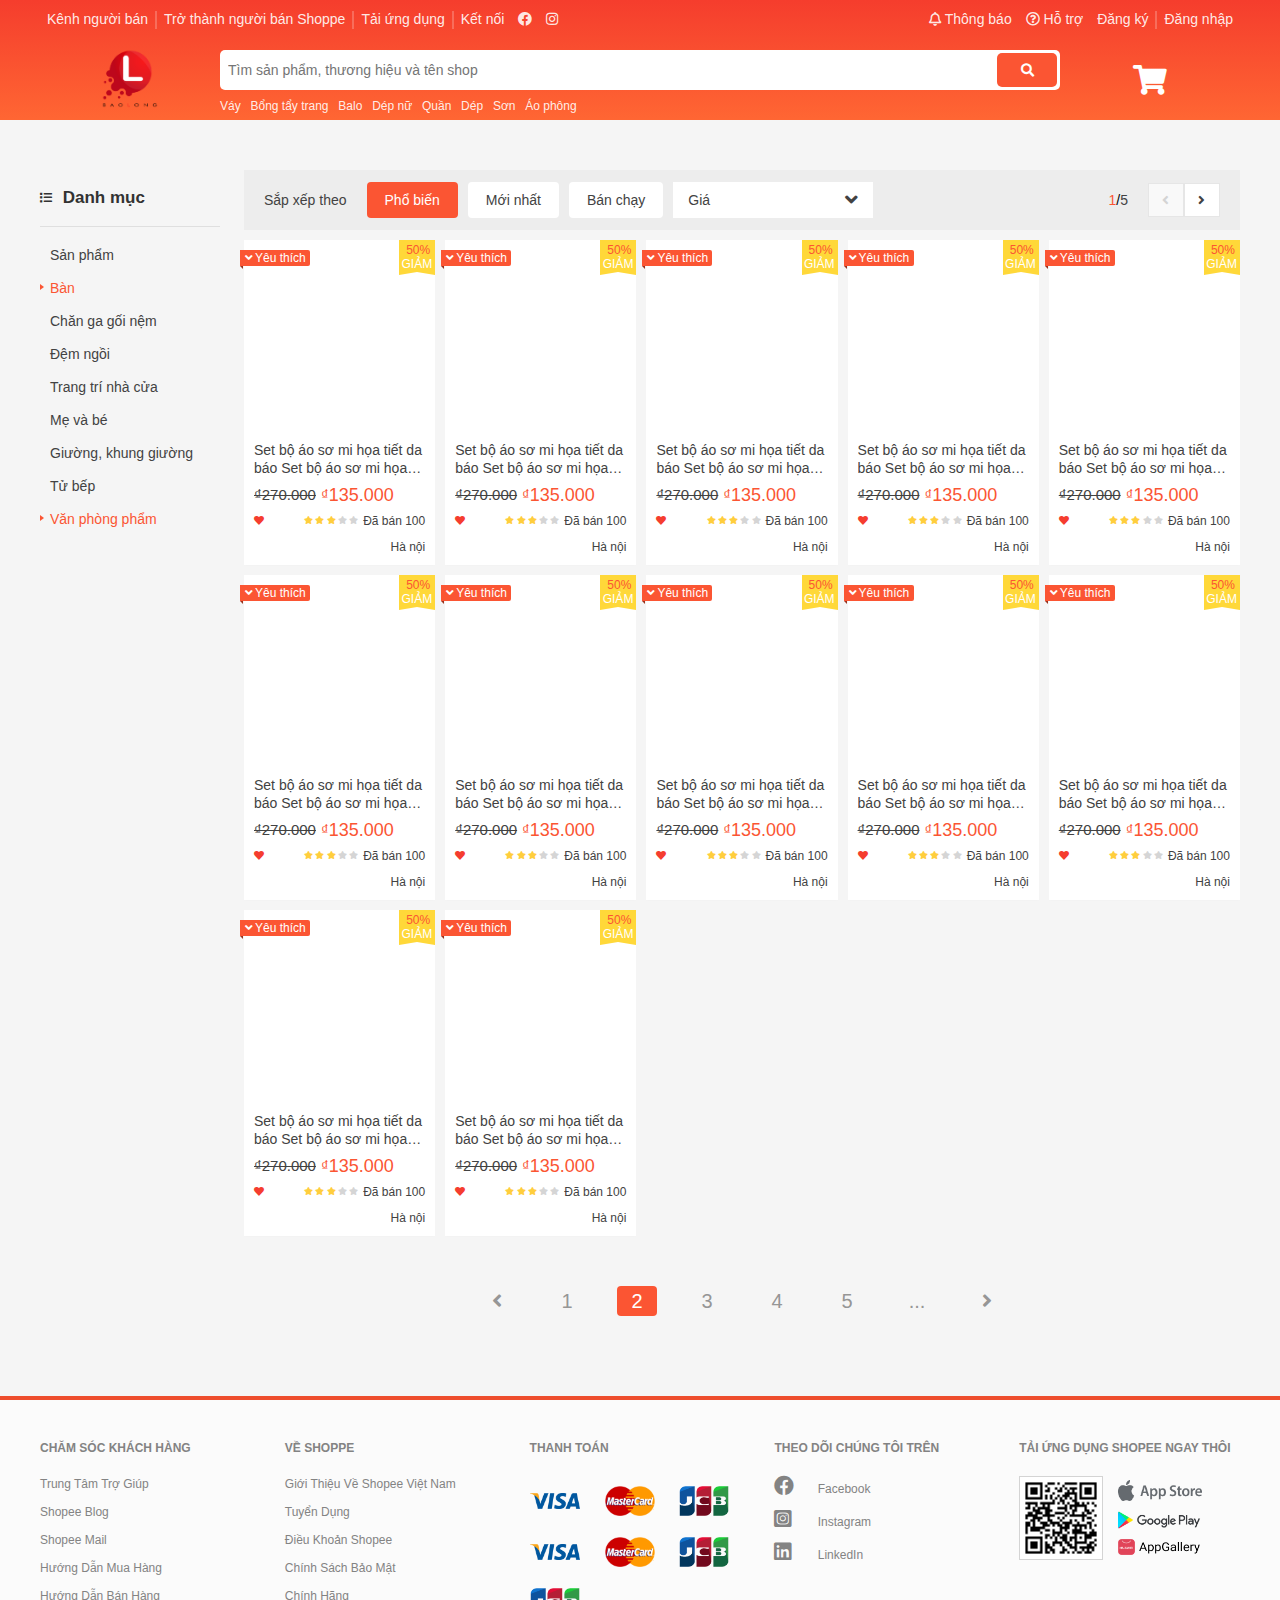
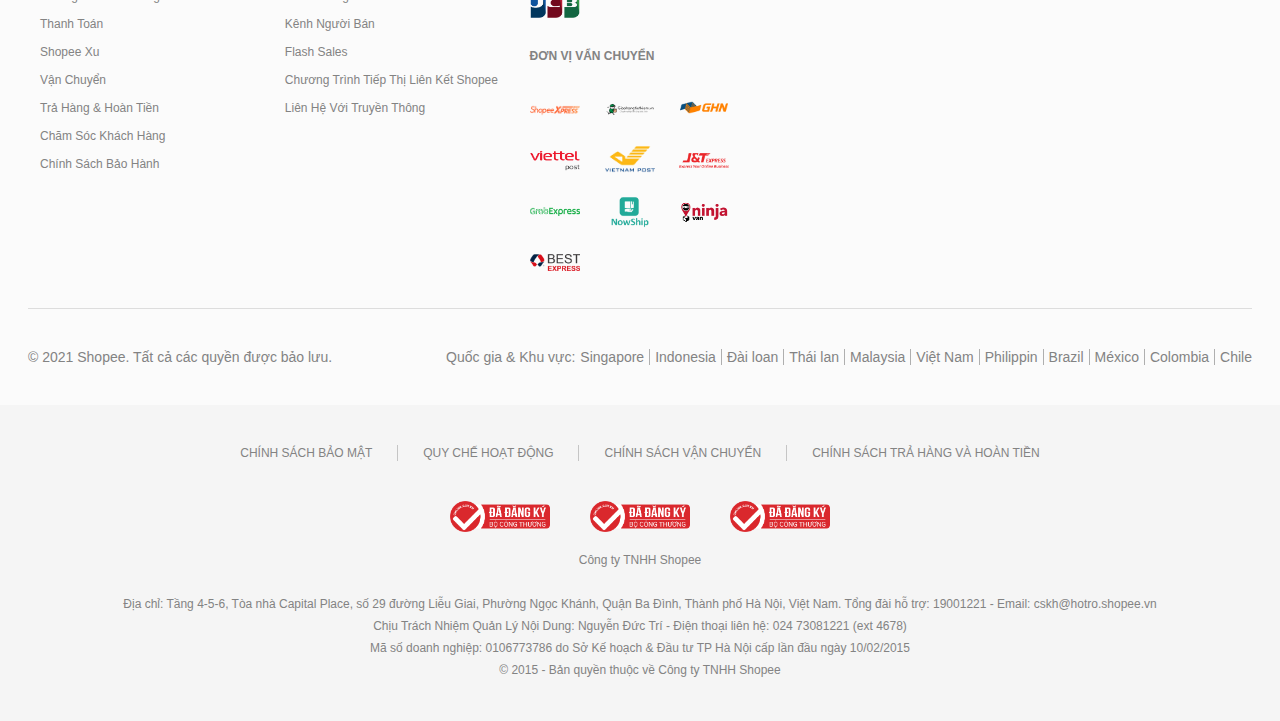
<file: index.html>
<!DOCTYPE html>
<html lang="en">
<head>
    <meta charset="UTF-8">
    <meta http-equiv="X-UA-Compatible" content="IE=edge">
    <meta name="viewport" content="width=device-width, initial-scale=1.0">
    <title>Document</title>

    <link rel="stylesheet" href="./assets/css/grid.css">
    <link rel="stylesheet" href="./assets/font/fontawesome-free-5.15.3-web/css/all.min.css">
    
    <link rel="stylesheet" href="./assets/css/base.css">
    <link rel="stylesheet" href="./assets/css/header_nav.css">
    <link rel="stylesheet" href="./assets/css/body.css">
    <link rel="stylesheet" href="./assets/css/footer.css">
    <link rel="stylesheet" href="./assets/css/reponsive.css">
</head>
<body>
    <div class="main">
        <div class="header">
            <div class="grid wide width_m-t ">
                <div class=" header_nav-top hide_m-t">
                    
                        <div class="nav_left">
                            <ul class="nav_left_1">
                                <li class="nav_left_1_item"><a href="">Kênh người bán</a></li>
                                <li class="nav_left_1_item"><a href="">Trở thành người bán Shoppe</a></li>
                                <li class="nav_left_1_item">
                                    <a href="">Tải ứng dụng</a>
                                    <div class="nav_left_1_item_qr">
                                        <img src="./assets/img/qr_code.png" alt="">
                                        <div class="nav_left_1_item_qr_apps">
                                            <a class="qr_store_item" href="">
                                                <img   src="./assets/img/app_store.png" alt="">
                                            </a>
                                            <a class="qr_store_item" href="">
                                                <img   src="./assets/img/google_play.png" alt="">
                                            </a>
                                        </div>
                                    </div>
                                </li>
                            </ul>
                            <ul class="nav_left_2">
                                <li class="nav_left_2_item"><a href="">Kết nối</a></li>
                                <li class="nav_left_2_item">
                                    <a href=""><i class="nav_left_2_icon fab fa-facebook"></i></a>
                                </li>
                                <li class="nav_left_2_item">
                                    <a href=""><i class="header_nav_left_2_icon fab fa-instagram"></i></a>
                                </li>
                            </ul>
                        </div>
                    

                    
                        <div class="nav_right">
                            <ul class="nav_right_list">
                                <li class="nav_right_item">
                                    <a href="">
                                        <i class="far fa-bell"></i>
                                        Thông báo
                                    </a>
                                    <div class="box_notification ">
                                        <div class="box_notification-logged logged">
                                            <p class="box_notification-logged_label_top">Thông báo mới nhận</p>
                                            <div class="box_notification-logged_mid">
                                                <div class="box_notification_logged_mid_wrap viewed">
                                                    <div class="box_notification_logged_mid_img">
                                                        <img src="./assets/img/thong_bao/thongbao1.jpg" alt="">
                                                    </div>
                                                    <div class="box_notification_logged_mid_text">
                                                        <p class="text1">
                                                            Cấp báo! mã hoàn 88k xu xuất hiện
                                                            Cấp báo! mã hoàn 88k xu xuất hiện
                                                            Cấp báo! mã hoàn 88k xu xuất hiện
                                                        </p>
                                                        <p class="text2">
                                                            Mở duy nhất từ 16H Cơ hội chớp nhoáng - Vào ngay!
                                                            Mở duy nhất từ 16H Cơ hội chớp nhoáng - Vào ngay!
                                                            Mở duy nhất từ 16H Cơ hội chớp nhoáng - Vào ngay!
                                                            Mở duy nhất từ 16H Cơ hội chớp nhoáng - Vào ngay!
                                                        </p>
                                                    </div>
                                                </div>
                                                <div class="box_notification_logged_mid_wrap">
                                                    <div class="box_notification_logged_mid_img">
                                                        <img src="./assets/img/thong_bao/thongbao2.jpg" alt="">
                                                    </div>
                                                    <div class="box_notification_logged_mid_text">
                                                        <p class="text1">
                                                            Cấp báo! mã hoàn 88k xu xuất hiện
                                                            Cấp báo! mã hoàn 88k xu xuất hiện
                                                            Cấp báo! mã hoàn 88k xu xuất hiện
                                                        </p>
                                                        <p class="text2">
                                                            Mở duy nhất từ 16H Cơ hội chớp nhoáng - Vào ngay!
                                                            Mở duy nhất từ 16H Cơ hội chớp nhoáng - Vào ngay!
                                                            Mở duy nhất từ 16H Cơ hội chớp nhoáng - Vào ngay!
                                                            Mở duy nhất từ 16H Cơ hội chớp nhoáng - Vào ngay!
                                                        </p>
                                                    </div>
                                                </div>
                                                    <div class="box_notification_logged_mid_wrap">
                                                    <div class="box_notification_logged_mid_img">
                                                        <img src="./assets/img/thong_bao/thongbao2.jpg" alt="">
                                                    </div>
                                                    <div class="box_notification_logged_mid_text">
                                                        <p class="text1">
                                                            Cấp báo! mã hoàn 88k xu xuất hiện
                                                            Cấp báo! mã hoàn 88k xu xuất hiện
                                                            Cấp báo! mã hoàn 88k xu xuất hiện
                                                        </p>
                                                        <p class="text2">
                                                            Mở duy nhất từ 16H Cơ hội chớp nhoáng - Vào ngay!
                                                            Mở duy nhất từ 16H Cơ hội chớp nhoáng - Vào ngay!
                                                            Mở duy nhất từ 16H Cơ hội chớp nhoáng - Vào ngay!
                                                            Mở duy nhất từ 16H Cơ hội chớp nhoáng - Vào ngay!
                                                        </p>
                                                    </div>
                                                </div>
                                            </div>
                                            <div class="box_notification-logged_label_bottom">
                                                <p>Xem tất cả</p>
                                            </div>
                                        </div>
                                        
                                        <div class="box_notification-not_logged ">
                                            <div class="box_notification-not_logged_content">
                                                <img src="./assets/img/chua_co_sp.jpg" alt="">
                                                <p>Đăng nhập để xem thông báo</p>
                                            </div>
                                            <div class="box_notification-not_logged_btn">
                                                <button class="box_notification-not_logged_btn-item">Đăng ký</button>
                                                <button class="box_notification-not_logged_btn-item">Đăng nhập</button>
                                            </div>
                                        </div>
                                    </div>
                                </li>
                                <li class="nav_right_item">
                                    <a href="">
                                        <i class="far fa-question-circle"></i>
                                        Hỗ trợ
                                    </a>
                                </li>
                                <li class="nav_right_item"><a href="/signup.html">Đăng ký</a></li>
                                <li class="nav_right_item"><a href="/login.html">Đăng nhập</a> </li>
                            </ul>
                        </div>
                    
                </div>


                <ul class="header_sort_bar">
                    <li class="header_sort_bar_item">
                        <a href="#" class="header_sort_bar_link">Liên quan</a>
                    </li>
                    <li class="header_sort_bar_item">
                        <a href="#" class="header_sort_bar_link">Mới nhất</a>
                    </li>
                    <li class="header_sort_bar_item">
                        <a href="#" class="header_sort_bar_link">Bán chạy</a>
                    </li>
                    <li class="header_sort_bar_item">
                        <a href="#" class="header_sort_bar_link">Giá</a>
                    </li>
                </ul>
                <input type="checkbox" hidden id="checkbox_moblie" class="header_search_checkbox">
                <div class="nav-bottom-search nav-bottom-search_mobile">
                    <input class="nav-bottom-search_input" placeholder="Tìm sản phẩm, thương hiệu và tên shop">
                        <button class="nav-bottom-search_btn">
                            <i class="fas fa-search"></i>
                        </button>
                </div>
                <div class="header_nav-bottom">
                    <label for="checkbox_moblie" class="header_nav-bottom-search-mobile">
                        <i class="fas fa-search"></i>
                    </label>
                    <div class="header_nav-bottom_logo ">
                        <div class="logo ">
                            <a href="">
                                <img class="logo_img" src="./assets/img/logo_long.png" alt="">
                            </a>                                
                        </div>
                    </div>
                    
                    <div class="header_nav-bottom-search">
                        <div class="nav-bottom-search">
                            <input class="nav-bottom-search_input" placeholder="Tìm sản phẩm, thương hiệu và tên shop">
                                <button class="nav-bottom-search_btn">
                                    <i class="fas fa-search"></i>
                                </button>
                        </div>
                       
                        <div class="nav-bottom-list hide_m-t">
                            <a href="" class="nav-search_bottom_item">Váy</a>
                            <a href="" class="nav-search_bottom_item">Bổng tẩy trang</a>
                            <a href="" class="nav-search_bottom_item">Balo</a>
                            <a href="" class="nav-search_bottom_item">Dép nữ</a>
                            <a href="" class="nav-search_bottom_item">Quần</a>
                            <a href="" class="nav-search_bottom_item">Dép</a>
                            <a href="" class="nav-search_bottom_item">Sơn</a>
                            <a href="" class="nav-search_bottom_item">Áo phông</a>
                        </div>
                    </div>
                    
                        <div class="nav-bottom_cart">
                            <label for="cart_checkbox" class="nav-bottom_cart_icon">
                                <i class="fas fa-shopping-cart"></i>
                                <div class="nav-bottom_cart_box">

                                    <input type="checkbox" hidden id="cart_checkbox" class="cart_box-logged_checkbox">
                                    <div class="nav-bottom_cart_box-logged logged">
                                        <div class="nav-bottom_cart_box-logged_top">
                                            <p class="nav-bottom_cart_box-logged_label_top">Sản phẩm mới thêm</p>

                                        </div>
                                        <div class="nav-bottom_cart_box-logged_mid">
                                            <div class="nav-bottom_cart_box-logged_mid_wrap">
                                                <div class="nav-bottom_cart_box-logged_mid_img">
                                                    <img src="./assets/img/giohang/giohang1.jpg" alt="">
                                                </div>
                                                <div class="nav-bottom_cart_box-logged_mid_text">
                                                    <p class="text1">
                                                        Cấp báo! mã hoàn 88k xu xuất hiện
                                                        Cấp báo! mã hoàn 88k xu xuất hiện
                                                        Cấp báo! mã hoàn 88k xu xuất hiện
                                                    </p>
                                                    <p class="text2">
                                                        Mở duy nhất từ 16H Cơ hội chớp nhoáng - Vào ngay!
                                                        Mở duy nhất từ 16H Cơ hội chớp nhoáng - Vào ngay!
                                                        Mở duy nhất từ 16H Cơ hội chớp nhoáng - Vào ngay!
                                                        Mở duy nhất từ 16H Cơ hội chớp nhoáng - Vào ngay!
                                                    </p>
                                                </div>
                                            </div>
                                            <div class="nav-bottom_cart_box-logged_mid_wrap">
                                                <div class="nav-bottom_cart_box-logged_mid_img">
                                                    <img src="./assets/img/giohang/giohang1.jpg" alt="">
                                                </div>
                                                <div class="nav-bottom_cart_box-logged_mid_text">
                                                    <p class="text1">
                                                        Cấp báo! mã hoàn 88k xu xuất hiện
                                                        Cấp báo! mã hoàn 88k xu xuất hiện
                                                        Cấp báo! mã hoàn 88k xu xuất hiện
                                                    </p>
                                                    <p class="text2">
                                                        Mở duy nhất từ 16H Cơ hội chớp nhoáng - Vào ngay!
                                                        Mở duy nhất từ 16H Cơ hội chớp nhoáng - Vào ngay!
                                                        Mở duy nhất từ 16H Cơ hội chớp nhoáng - Vào ngay!
                                                        Mở duy nhất từ 16H Cơ hội chớp nhoáng - Vào ngay!
                                                    </p>
                                                </div>
                                            </div>
                                            <div class="nav-bottom_cart_box-logged_mid_wrap">
                                                <div class="nav-bottom_cart_box-logged_mid_img">
                                                    <img src="./assets/img/giohang/giohang1.jpg" alt="">
                                                </div>
                                                <div class="nav-bottom_cart_box-logged_mid_text">
                                                    <p class="text1">
                                                        Cấp báo! mã hoàn 88k xu xuất hiện
                                                        Cấp báo! mã hoàn 88k xu xuất hiện
                                                        Cấp báo! mã hoàn 88k xu xuất hiện
                                                    </p>
                                                    <p class="text2">
                                                        Mở duy nhất từ 16H Cơ hội chớp nhoáng - Vào ngay!
                                                        Mở duy nhất từ 16H Cơ hội chớp nhoáng - Vào ngay!
                                                        Mở duy nhất từ 16H Cơ hội chớp nhoáng - Vào ngay!
                                                        Mở duy nhất từ 16H Cơ hội chớp nhoáng - Vào ngay!
                                                    </p>
                                                </div>
                                            </div>
                                        </div>
                                        <div class="nav-bottom_cart_box-logged_bottom">
                                            <p>4 Thêm hàng vào giỏ</p>
                                            <div>
                                                <a class="btn btn-primary btn-hover" href="">Xem giỏ hàng</a>
                                            </div>
                                        </div>
                                    </div>

                                   
                                    <div class="nav-bottom_cart_box-not_logged ">
                                        <div class="nav-bottom_cart_box-not_logged_content">
                                            <img src="./assets/img/giohang/chuacosp.jpg" alt="">
                                            <p>Chưa có sản phẩm</p>
                                        </div>
                                    </div>
                                </div>

                            </label>
                        </div>
                    
                </div>
                
            </div>
            
        </div>
        
        <div class="body">
            <div class="grid wide">
                <div class="row app_content">
                    <div class="col l-2 m-0 c-0">
                        <div class="category">
                            <h3 class="category_header">
                                <i class="category_header_icon fas fa-list"></i>
                                Danh mục
                            </h3>
                            
                            <ul class="category_list">
                                <li id="click" class="category_item" ><a href="#">Sản phẩm</a></li>
                                <li class="category_item category_item-active" ><a  href="#">Bàn</a></li>
                                <li class="category_item " ><a href="#">Chăn ga gối nệm</a></li>
                                <li class="category_item " ><a href="#">Đệm ngồi</a></li>
                                <li class="category_item" ><a href="#">Trang trí nhà cửa</a></li>
                                <li class="category_item" ><a href="#">Mẹ và bé</a></li>
                                <li class="category_item" ><a href="#">Giường,  khung giường </a></li>
                                <li class="category_item" ><a href="#">Tử bếp</a></li>
                                <li class="category_item category_item-active" ><a href="#">Văn phòng phẩm</a></li>
                            </ul>
                            
                        </div>
                    </div>
                    <div class="col l-10 m-12 c-12">
                        <div class="product">
                            <div class="product_sort_bar hide_m-t">
                                <span class="sort_bar_label">Sắp xếp theo</span>
                                <div class="sort_bar_option">
                                    <div class="sort_bar_option_btn btn btn-white btn-white-active">Phổ biến</div>
                                    <div class="sort_bar_option_btn btn btn-white">Mới nhất</div>
                                    <div class="sort_bar_option_btn btn btn-white">Bán chạy</div>
                                    <div class="sort_bar_option_filter">
                                        <span class="sort_bar_option_filter_status">Giá</span>
                                        <span class="sort_bar_option_filter_icon"><i class="fas fa-angle-down"></i></span>
                                        <div class="box_filter">
                                            <div class="box_filter_item">Giá: thấp đến cao</div>
                                            <div class="box_filter_item">Giá: Cao đến thấp</div>
                                        </div>
                                    </div>
                                </div>
                                <div class="sort_bar_control">
                                    <div class="sort_bar_control_state">
                                        <span class="sort_bar_control_state_current">1</span>/<span class="sort_bar_control_state_total">5</span>
                                    </div>
                                    <button class="sort_bar_control_btn disabled" ><i class="fas fa-angle-left"></i></button>
                                    <button class="sort_bar_control_btn"><i class="fas fa-angle-right"></i></button>
                                </div>
                            </div>

                            <nav class="mobile-catery">
                                <ul class="mobile-catery_list">
                                    <li class="mobile-catery_item">
                                        <a href="" class="mobile-catery_link">Dụng cụ & Thiết bị tiện ích Dụng cụ & Thiết bị tiện ích  </a>
                                    </li>
                                    <li class="mobile-catery_item">
                                        <a href="" class="mobile-catery_link">Dụng cụ & Thiết bị tiện ích</a>
                                    </li>
                                    <li class="mobile-catery_item">
                                        <a href="" class="mobile-catery_link">Dụng cụ & Thiết bị tiện ích</a>
                                    </li>
                                    <li class="mobile-catery_item">
                                        <a href="" class="mobile-catery_link">Dụng cụ & Thiết bị tiện ích</a>
                                    </li>
                                    <li class="mobile-catery_item">
                                        <a href="" class="mobile-catery_link">Dụng cụ & Thiết bị tiện ích</a>
                                    </li>
                                    <li class="mobile-catery_item">
                                        <a href="" class="mobile-catery_link">Dụng cụ & Thiết bị tiện ích</a>
                                    </li>
                                    <li class="mobile-catery_item">
                                        <a href="" class="mobile-catery_link">Dụng cụ & Thiết bị tiện ích</a>
                                    </li>
                                    <li class="mobile-catery_item">
                                        <a href="" class="mobile-catery_link">Dụng cụ & Thiết bị tiện ích</a>
                                    </li>
                                    <li class="mobile-catery_item">
                                        <a href="" class="mobile-catery_link">Dụng cụ & Thiết bị tiện ích</a>
                                    </li>
                                    <li class="mobile-catery_item">
                                        <a href="" class="mobile-catery_link">Dụng cụ & Thiết bị tiện ích</a>
                                    </li>
                                    <li class="mobile-catery_item">
                                        <a href="" class="mobile-catery_link">Dụng cụ & Thiết bị tiện ích</a>
                                    </li>
                                    <li class="mobile-catery_item">
                                        <a href="" class="mobile-catery_link">Dụng cụ & Thiết bị tiện ích</a>
                                    </li>
                                    <li class="mobile-catery_item">
                                        <a href="" class="mobile-catery_link">Dụng cụ & Thiết bị tiện ích</a>
                                    </li>
                                    <li class="mobile-catery_item">
                                        <a href="" class="mobile-catery_link">Dụng cụ & Thiết bị tiện ích</a>
                                    </li>
                                </ul>
                            </nav>

                            <div class="product_list">
                                <div class="row sm-gutter">
                                    <div class="col l-2-4 m-4 c-6">
                                        <div class="product_item">
                                            <a class="product_item_link" href="">
                                                <div class="product_item_img" style="background-image: url(https://vn-test-11.slatic.net/p/42d982bffece6a27811fc96486a2907a.jpg_200x200q80.jpg_.webp);">
                                                    
                                                </div>
                                                <h4 class="product_item_name">Set bộ áo sơ mi họa tiết da báo Set bộ áo sơ mi họa tiết da báo Set bộ áo sơ mi họa tiết da báo</h4>
                                                <div class="product_item_price">
                                                    <span class="product_item_price-old">₫270.000</span>
                                                    <span class="product_item_price-current_wrap">
                                                        <span class="product_item_price-current-d">₫</span>
                                                        <span class="product_item_price-current">135.000</span>
                                                    </span>
                                                </div>
                                                <div class="product_item_action">
                                                    <div class="product_item_action-like product_item_action-like_liked">
                                                        <i class="product_item_action-like-yes fas fa-heart"></i>
                                                        <i class="product_item_action-like-no far fa-heart"></i>
                                                    </div>
                                                    <div class="product_item_action_star-status">
                                                        <div class="product_item_action-star">
                                                            <i class="product_item_action-star-gold fas fa-star"></i>
                                                            <i class="product_item_action-star-gold fas fa-star"></i>
                                                            <i class="product_item_action-star-gold fas fa-star"></i>
                                                            <i class="fas fa-star"></i>
                                                            <i class="fas fa-star"></i>
                                                        </div>
                                                        <div class="product_item_action-status ">Đã bán 100</div>
                                                    </div>
                                                </div>
                                                <div class="product_item_location">Hà nội</div>
                                                <div class="product_item_favourite">
                                                    <i class="fas fa-angle-down"></i>
                                                    <span>
                                                        Yêu thích
                                                    </span>
                                                </div>
                                                <div class="product_item_saleoff">
                                                    <span class="product_item_saleoff-percent">50%</span>
                                                    <span class="product_item_saleoff-label">GIẢM</span>
                                                </div>
                                            </a>
                                        </div>  
                                    </div> 
                                    <div class="col l-2-4 m-4 c-6">
                                        <div class="product_item">
                                            <a class="product_item_link" href="">
                                                <div class="product_item_img" style="background-image: url(https://vn-test-11.slatic.net/p/42d982bffece6a27811fc96486a2907a.jpg_200x200q80.jpg_.webp);">
                                                    
                                                </div>
                                                <h4 class="product_item_name">Set bộ áo sơ mi họa tiết da báo Set bộ áo sơ mi họa tiết da báo Set bộ áo sơ mi họa tiết da báo</h4>
                                                <div class="product_item_price">
                                                    <span class="product_item_price-old">₫270.000</span>
                                                    <span class="product_item_price-current_wrap">
                                                        <span class="product_item_price-current-d">₫</span>
                                                        <span class="product_item_price-current">135.000</span>
                                                    </span>
                                                </div>
                                                <div class="product_item_action">
                                                    <div class="product_item_action-like product_item_action-like_liked">
                                                        <i class="product_item_action-like-yes fas fa-heart"></i>
                                                        <i class="product_item_action-like-no far fa-heart"></i>
                                                    </div>
                                                    <div class="product_item_action_star-status">
                                                        <div class="product_item_action-star">
                                                            <i class="product_item_action-star-gold fas fa-star"></i>
                                                            <i class="product_item_action-star-gold fas fa-star"></i>
                                                            <i class="product_item_action-star-gold fas fa-star"></i>
                                                            <i class="fas fa-star"></i>
                                                            <i class="fas fa-star"></i>
                                                        </div>
                                                        <div class="product_item_action-status ">Đã bán 100</div>
                                                    </div>
                                                </div>
                                                <div class="product_item_location">Hà nội</div>
                                                <div class="product_item_favourite">
                                                    <i class="fas fa-angle-down"></i>
                                                    <span>
                                                        Yêu thích
                                                    </span>
                                                </div>
                                                <div class="product_item_saleoff">
                                                    <span class="product_item_saleoff-percent">50%</span>
                                                    <span class="product_item_saleoff-label">GIẢM</span>
                                                </div>
                                            </a>
                                        </div>  
                                    </div> 
                                    <div class="col l-2-4 m-4 c-6">
                                        <div class="product_item">
                                            <a class="product_item_link" href="">
                                                <div class="product_item_img" style="background-image: url(https://vn-test-11.slatic.net/p/42d982bffece6a27811fc96486a2907a.jpg_200x200q80.jpg_.webp);">
                                                    
                                                </div>
                                                <h4 class="product_item_name">Set bộ áo sơ mi họa tiết da báo Set bộ áo sơ mi họa tiết da báo Set bộ áo sơ mi họa tiết da báo</h4>
                                                <div class="product_item_price">
                                                    <span class="product_item_price-old">₫270.000</span>
                                                    <span class="product_item_price-current_wrap">
                                                        <span class="product_item_price-current-d">₫</span>
                                                        <span class="product_item_price-current">135.000</span>
                                                    </span>
                                                </div>
                                                <div class="product_item_action">
                                                    <div class="product_item_action-like product_item_action-like_liked">
                                                        <i class="product_item_action-like-yes fas fa-heart"></i>
                                                        <i class="product_item_action-like-no far fa-heart"></i>
                                                    </div>
                                                    <div class="product_item_action_star-status">
                                                        <div class="product_item_action-star">
                                                            <i class="product_item_action-star-gold fas fa-star"></i>
                                                            <i class="product_item_action-star-gold fas fa-star"></i>
                                                            <i class="product_item_action-star-gold fas fa-star"></i>
                                                            <i class="fas fa-star"></i>
                                                            <i class="fas fa-star"></i>
                                                        </div>
                                                        <div class="product_item_action-status ">Đã bán 100</div>
                                                    </div>
                                                </div>
                                                <div class="product_item_location">Hà nội</div>
                                                <div class="product_item_favourite">
                                                    <i class="fas fa-angle-down"></i>
                                                    <span>
                                                        Yêu thích
                                                    </span>
                                                </div>
                                                <div class="product_item_saleoff">
                                                    <span class="product_item_saleoff-percent">50%</span>
                                                    <span class="product_item_saleoff-label">GIẢM</span>
                                                </div>
                                            </a>
                                        </div>  
                                    </div> 
                                    <div class="col l-2-4 m-4 c-6">
                                        <div class="product_item">
                                            <a class="product_item_link" href="">
                                                <div class="product_item_img" style="background-image: url(https://vn-test-11.slatic.net/p/42d982bffece6a27811fc96486a2907a.jpg_200x200q80.jpg_.webp);">
                                                    
                                                </div>
                                                <h4 class="product_item_name">Set bộ áo sơ mi họa tiết da báo Set bộ áo sơ mi họa tiết da báo Set bộ áo sơ mi họa tiết da báo</h4>
                                                <div class="product_item_price">
                                                    <span class="product_item_price-old">₫270.000</span>
                                                    <span class="product_item_price-current_wrap">
                                                        <span class="product_item_price-current-d">₫</span>
                                                        <span class="product_item_price-current">135.000</span>
                                                    </span>
                                                </div>
                                                <div class="product_item_action">
                                                    <div class="product_item_action-like product_item_action-like_liked">
                                                        <i class="product_item_action-like-yes fas fa-heart"></i>
                                                        <i class="product_item_action-like-no far fa-heart"></i>
                                                    </div>
                                                    <div class="product_item_action_star-status">
                                                        <div class="product_item_action-star">
                                                            <i class="product_item_action-star-gold fas fa-star"></i>
                                                            <i class="product_item_action-star-gold fas fa-star"></i>
                                                            <i class="product_item_action-star-gold fas fa-star"></i>
                                                            <i class="fas fa-star"></i>
                                                            <i class="fas fa-star"></i>
                                                        </div>
                                                        <div class="product_item_action-status ">Đã bán 100</div>
                                                    </div>
                                                </div>
                                                <div class="product_item_location">Hà nội</div>
                                                <div class="product_item_favourite">
                                                    <i class="fas fa-angle-down"></i>
                                                    <span>
                                                        Yêu thích
                                                    </span>
                                                </div>
                                                <div class="product_item_saleoff">
                                                    <span class="product_item_saleoff-percent">50%</span>
                                                    <span class="product_item_saleoff-label">GIẢM</span>
                                                </div>
                                            </a>
                                        </div>  
                                    </div> 
                                    <div class="col l-2-4 m-4 c-6">
                                        <div class="product_item">
                                            <a class="product_item_link" href="">
                                                <div class="product_item_img" style="background-image: url(https://vn-test-11.slatic.net/p/42d982bffece6a27811fc96486a2907a.jpg_200x200q80.jpg_.webp);">
                                                    
                                                </div>
                                                <h4 class="product_item_name">Set bộ áo sơ mi họa tiết da báo Set bộ áo sơ mi họa tiết da báo Set bộ áo sơ mi họa tiết da báo</h4>
                                                <div class="product_item_price">
                                                    <span class="product_item_price-old">₫270.000</span>
                                                    <span class="product_item_price-current_wrap">
                                                        <span class="product_item_price-current-d">₫</span>
                                                        <span class="product_item_price-current">135.000</span>
                                                    </span>
                                                </div>
                                                <div class="product_item_action">
                                                    <div class="product_item_action-like product_item_action-like_liked">
                                                        <i class="product_item_action-like-yes fas fa-heart"></i>
                                                        <i class="product_item_action-like-no far fa-heart"></i>
                                                    </div>
                                                    <div class="product_item_action_star-status">
                                                        <div class="product_item_action-star">
                                                            <i class="product_item_action-star-gold fas fa-star"></i>
                                                            <i class="product_item_action-star-gold fas fa-star"></i>
                                                            <i class="product_item_action-star-gold fas fa-star"></i>
                                                            <i class="fas fa-star"></i>
                                                            <i class="fas fa-star"></i>
                                                        </div>
                                                        <div class="product_item_action-status ">Đã bán 100</div>
                                                    </div>
                                                </div>
                                                <div class="product_item_location">Hà nội</div>
                                                <div class="product_item_favourite">
                                                    <i class="fas fa-angle-down"></i>
                                                    <span>
                                                        Yêu thích
                                                    </span>
                                                </div>
                                                <div class="product_item_saleoff">
                                                    <span class="product_item_saleoff-percent">50%</span>
                                                    <span class="product_item_saleoff-label">GIẢM</span>
                                                </div>
                                            </a>
                                        </div>  
                                    </div> 
                                    <div class="col l-2-4 m-4 c-6">
                                        <div class="product_item">
                                            <a class="product_item_link" href="">
                                                <div class="product_item_img" style="background-image: url(https://vn-test-11.slatic.net/p/42d982bffece6a27811fc96486a2907a.jpg_200x200q80.jpg_.webp);">
                                                    
                                                </div>
                                                <h4 class="product_item_name">Set bộ áo sơ mi họa tiết da báo Set bộ áo sơ mi họa tiết da báo Set bộ áo sơ mi họa tiết da báo</h4>
                                                <div class="product_item_price">
                                                    <span class="product_item_price-old">₫270.000</span>
                                                    <span class="product_item_price-current_wrap">
                                                        <span class="product_item_price-current-d">₫</span>
                                                        <span class="product_item_price-current">135.000</span>
                                                    </span>
                                                </div>
                                                <div class="product_item_action">
                                                    <div class="product_item_action-like product_item_action-like_liked">
                                                        <i class="product_item_action-like-yes fas fa-heart"></i>
                                                        <i class="product_item_action-like-no far fa-heart"></i>
                                                    </div>
                                                    <div class="product_item_action_star-status">
                                                        <div class="product_item_action-star">
                                                            <i class="product_item_action-star-gold fas fa-star"></i>
                                                            <i class="product_item_action-star-gold fas fa-star"></i>
                                                            <i class="product_item_action-star-gold fas fa-star"></i>
                                                            <i class="fas fa-star"></i>
                                                            <i class="fas fa-star"></i>
                                                        </div>
                                                        <div class="product_item_action-status ">Đã bán 100</div>
                                                    </div>
                                                </div>
                                                <div class="product_item_location">Hà nội</div>
                                                <div class="product_item_favourite">
                                                    <i class="fas fa-angle-down"></i>
                                                    <span>
                                                        Yêu thích
                                                    </span>
                                                </div>
                                                <div class="product_item_saleoff">
                                                    <span class="product_item_saleoff-percent">50%</span>
                                                    <span class="product_item_saleoff-label">GIẢM</span>
                                                </div>
                                            </a>
                                        </div>  
                                    </div> 
                                    <div class="col l-2-4 m-4 c-6">
                                        <div class="product_item">
                                            <a class="product_item_link" href="">
                                                <div class="product_item_img" style="background-image: url(https://vn-test-11.slatic.net/p/42d982bffece6a27811fc96486a2907a.jpg_200x200q80.jpg_.webp);">
                                                    
                                                </div>
                                                <h4 class="product_item_name">Set bộ áo sơ mi họa tiết da báo Set bộ áo sơ mi họa tiết da báo Set bộ áo sơ mi họa tiết da báo</h4>
                                                <div class="product_item_price">
                                                    <span class="product_item_price-old">₫270.000</span>
                                                    <span class="product_item_price-current_wrap">
                                                        <span class="product_item_price-current-d">₫</span>
                                                        <span class="product_item_price-current">135.000</span>
                                                    </span>
                                                </div>
                                                <div class="product_item_action">
                                                    <div class="product_item_action-like product_item_action-like_liked">
                                                        <i class="product_item_action-like-yes fas fa-heart"></i>
                                                        <i class="product_item_action-like-no far fa-heart"></i>
                                                    </div>
                                                    <div class="product_item_action_star-status">
                                                        <div class="product_item_action-star">
                                                            <i class="product_item_action-star-gold fas fa-star"></i>
                                                            <i class="product_item_action-star-gold fas fa-star"></i>
                                                            <i class="product_item_action-star-gold fas fa-star"></i>
                                                            <i class="fas fa-star"></i>
                                                            <i class="fas fa-star"></i>
                                                        </div>
                                                        <div class="product_item_action-status ">Đã bán 100</div>
                                                    </div>
                                                </div>
                                                <div class="product_item_location">Hà nội</div>
                                                <div class="product_item_favourite">
                                                    <i class="fas fa-angle-down"></i>
                                                    <span>
                                                        Yêu thích
                                                    </span>
                                                </div>
                                                <div class="product_item_saleoff">
                                                    <span class="product_item_saleoff-percent">50%</span>
                                                    <span class="product_item_saleoff-label">GIẢM</span>
                                                </div>
                                            </a>
                                        </div>  
                                    </div> 
                                    <div class="col l-2-4 m-4 c-6">
                                        <div class="product_item">
                                            <a class="product_item_link" href="">
                                                <div class="product_item_img" style="background-image: url(https://vn-test-11.slatic.net/p/42d982bffece6a27811fc96486a2907a.jpg_200x200q80.jpg_.webp);">
                                                    
                                                </div>
                                                <h4 class="product_item_name">Set bộ áo sơ mi họa tiết da báo Set bộ áo sơ mi họa tiết da báo Set bộ áo sơ mi họa tiết da báo</h4>
                                                <div class="product_item_price">
                                                    <span class="product_item_price-old">₫270.000</span>
                                                    <span class="product_item_price-current_wrap">
                                                        <span class="product_item_price-current-d">₫</span>
                                                        <span class="product_item_price-current">135.000</span>
                                                    </span>
                                                </div>
                                                <div class="product_item_action">
                                                    <div class="product_item_action-like product_item_action-like_liked">
                                                        <i class="product_item_action-like-yes fas fa-heart"></i>
                                                        <i class="product_item_action-like-no far fa-heart"></i>
                                                    </div>
                                                    <div class="product_item_action_star-status">
                                                        <div class="product_item_action-star">
                                                            <i class="product_item_action-star-gold fas fa-star"></i>
                                                            <i class="product_item_action-star-gold fas fa-star"></i>
                                                            <i class="product_item_action-star-gold fas fa-star"></i>
                                                            <i class="fas fa-star"></i>
                                                            <i class="fas fa-star"></i>
                                                        </div>
                                                        <div class="product_item_action-status ">Đã bán 100</div>
                                                    </div>
                                                </div>
                                                <div class="product_item_location">Hà nội</div>
                                                <div class="product_item_favourite">
                                                    <i class="fas fa-angle-down"></i>
                                                    <span>
                                                        Yêu thích
                                                    </span>
                                                </div>
                                                <div class="product_item_saleoff">
                                                    <span class="product_item_saleoff-percent">50%</span>
                                                    <span class="product_item_saleoff-label">GIẢM</span>
                                                </div>
                                            </a>
                                        </div>  
                                    </div> 
                                    <div class="col l-2-4 m-4 c-6">
                                        <div class="product_item">
                                            <a class="product_item_link" href="">
                                                <div class="product_item_img" style="background-image: url(https://vn-test-11.slatic.net/p/42d982bffece6a27811fc96486a2907a.jpg_200x200q80.jpg_.webp);">
                                                    
                                                </div>
                                                <h4 class="product_item_name">Set bộ áo sơ mi họa tiết da báo Set bộ áo sơ mi họa tiết da báo Set bộ áo sơ mi họa tiết da báo</h4>
                                                <div class="product_item_price">
                                                    <span class="product_item_price-old">₫270.000</span>
                                                    <span class="product_item_price-current_wrap">
                                                        <span class="product_item_price-current-d">₫</span>
                                                        <span class="product_item_price-current">135.000</span>
                                                    </span>
                                                </div>
                                                <div class="product_item_action">
                                                    <div class="product_item_action-like product_item_action-like_liked">
                                                        <i class="product_item_action-like-yes fas fa-heart"></i>
                                                        <i class="product_item_action-like-no far fa-heart"></i>
                                                    </div>
                                                    <div class="product_item_action_star-status">
                                                        <div class="product_item_action-star">
                                                            <i class="product_item_action-star-gold fas fa-star"></i>
                                                            <i class="product_item_action-star-gold fas fa-star"></i>
                                                            <i class="product_item_action-star-gold fas fa-star"></i>
                                                            <i class="fas fa-star"></i>
                                                            <i class="fas fa-star"></i>
                                                        </div>
                                                        <div class="product_item_action-status ">Đã bán 100</div>
                                                    </div>
                                                </div>
                                                <div class="product_item_location">Hà nội</div>
                                                <div class="product_item_favourite">
                                                    <i class="fas fa-angle-down"></i>
                                                    <span>
                                                        Yêu thích
                                                    </span>
                                                </div>
                                                <div class="product_item_saleoff">
                                                    <span class="product_item_saleoff-percent">50%</span>
                                                    <span class="product_item_saleoff-label">GIẢM</span>
                                                </div>
                                            </a>
                                        </div>  
                                    </div> 
                                    <div class="col l-2-4 m-4 c-6">
                                        <div class="product_item">
                                            <a class="product_item_link" href="">
                                                <div class="product_item_img" style="background-image: url(https://vn-test-11.slatic.net/p/42d982bffece6a27811fc96486a2907a.jpg_200x200q80.jpg_.webp);">
                                                    
                                                </div>
                                                <h4 class="product_item_name">Set bộ áo sơ mi họa tiết da báo Set bộ áo sơ mi họa tiết da báo Set bộ áo sơ mi họa tiết da báo</h4>
                                                <div class="product_item_price">
                                                    <span class="product_item_price-old">₫270.000</span>
                                                    <span class="product_item_price-current_wrap">
                                                        <span class="product_item_price-current-d">₫</span>
                                                        <span class="product_item_price-current">135.000</span>
                                                    </span>
                                                </div>
                                                <div class="product_item_action">
                                                    <div class="product_item_action-like product_item_action-like_liked">
                                                        <i class="product_item_action-like-yes fas fa-heart"></i>
                                                        <i class="product_item_action-like-no far fa-heart"></i>
                                                    </div>
                                                    <div class="product_item_action_star-status">
                                                        <div class="product_item_action-star">
                                                            <i class="product_item_action-star-gold fas fa-star"></i>
                                                            <i class="product_item_action-star-gold fas fa-star"></i>
                                                            <i class="product_item_action-star-gold fas fa-star"></i>
                                                            <i class="fas fa-star"></i>
                                                            <i class="fas fa-star"></i>
                                                        </div>
                                                        <div class="product_item_action-status ">Đã bán 100</div>
                                                    </div>
                                                </div>
                                                <div class="product_item_location">Hà nội</div>
                                                <div class="product_item_favourite">
                                                    <i class="fas fa-angle-down"></i>
                                                    <span>
                                                        Yêu thích
                                                    </span>
                                                </div>
                                                <div class="product_item_saleoff">
                                                    <span class="product_item_saleoff-percent">50%</span>
                                                    <span class="product_item_saleoff-label">GIẢM</span>
                                                </div>
                                            </a>
                                        </div>  
                                    </div> 
                                    <div class="col l-2-4 m-4 c-6">
                                        <div class="product_item">
                                            <a class="product_item_link" href="">
                                                <div class="product_item_img" style="background-image: url(https://vn-test-11.slatic.net/p/42d982bffece6a27811fc96486a2907a.jpg_200x200q80.jpg_.webp);">
                                                    
                                                </div>
                                                <h4 class="product_item_name">Set bộ áo sơ mi họa tiết da báo Set bộ áo sơ mi họa tiết da báo Set bộ áo sơ mi họa tiết da báo</h4>
                                                <div class="product_item_price">
                                                    <span class="product_item_price-old">₫270.000</span>
                                                    <span class="product_item_price-current_wrap">
                                                        <span class="product_item_price-current-d">₫</span>
                                                        <span class="product_item_price-current">135.000</span>
                                                    </span>
                                                </div>
                                                <div class="product_item_action">
                                                    <div class="product_item_action-like product_item_action-like_liked">
                                                        <i class="product_item_action-like-yes fas fa-heart"></i>
                                                        <i class="product_item_action-like-no far fa-heart"></i>
                                                    </div>
                                                    <div class="product_item_action_star-status">
                                                        <div class="product_item_action-star">
                                                            <i class="product_item_action-star-gold fas fa-star"></i>
                                                            <i class="product_item_action-star-gold fas fa-star"></i>
                                                            <i class="product_item_action-star-gold fas fa-star"></i>
                                                            <i class="fas fa-star"></i>
                                                            <i class="fas fa-star"></i>
                                                        </div>
                                                        <div class="product_item_action-status ">Đã bán 100</div>
                                                    </div>
                                                </div>
                                                <div class="product_item_location">Hà nội</div>
                                                <div class="product_item_favourite">
                                                    <i class="fas fa-angle-down"></i>
                                                    <span>
                                                        Yêu thích
                                                    </span>
                                                </div>
                                                <div class="product_item_saleoff">
                                                    <span class="product_item_saleoff-percent">50%</span>
                                                    <span class="product_item_saleoff-label">GIẢM</span>
                                                </div>
                                            </a>
                                        </div>  
                                    </div> 
                                    <div class="col l-2-4 m-4 c-6">
                                        <div class="product_item">
                                            <a class="product_item_link" href="">
                                                <div class="product_item_img" style="background-image: url(https://vn-test-11.slatic.net/p/42d982bffece6a27811fc96486a2907a.jpg_200x200q80.jpg_.webp);">
                                                    
                                                </div>
                                                <h4 class="product_item_name">Set bộ áo sơ mi họa tiết da báo Set bộ áo sơ mi họa tiết da báo Set bộ áo sơ mi họa tiết da báo</h4>
                                                <div class="product_item_price">
                                                    <span class="product_item_price-old">₫270.000</span>
                                                    <span class="product_item_price-current_wrap">
                                                        <span class="product_item_price-current-d">₫</span>
                                                        <span class="product_item_price-current">135.000</span>
                                                    </span>
                                                </div>
                                                <div class="product_item_action">
                                                    <div class="product_item_action-like product_item_action-like_liked">
                                                        <i class="product_item_action-like-yes fas fa-heart"></i>
                                                        <i class="product_item_action-like-no far fa-heart"></i>
                                                    </div>
                                                    <div class="product_item_action_star-status">
                                                        <div class="product_item_action-star">
                                                            <i class="product_item_action-star-gold fas fa-star"></i>
                                                            <i class="product_item_action-star-gold fas fa-star"></i>
                                                            <i class="product_item_action-star-gold fas fa-star"></i>
                                                            <i class="fas fa-star"></i>
                                                            <i class="fas fa-star"></i>
                                                        </div>
                                                        <div class="product_item_action-status ">Đã bán 100</div>
                                                    </div>
                                                </div>
                                                <div class="product_item_location">Hà nội</div>
                                                <div class="product_item_favourite">
                                                    <i class="fas fa-angle-down"></i>
                                                    <span>
                                                        Yêu thích
                                                    </span>
                                                </div>
                                                <div class="product_item_saleoff">
                                                    <span class="product_item_saleoff-percent">50%</span>
                                                    <span class="product_item_saleoff-label">GIẢM</span>
                                                </div>
                                            </a>
                                        </div>  
                                    </div> 
                                </div>
                            </div>
                            <div class="product_numpage">
                                <div class="product_numpage_icon-left">
                                    <i class="fas fa-angle-left"></i>
                                </div>
                                <div class="product_numpage_item ">1</div>
                                <div class="product_numpage_item product_numpage_item-active">2</div>
                                <div class="product_numpage_item">3</div>
                                <div class="product_numpage_item">4</div>
                                <div class="product_numpage_item">5</div>
                                <div class="product_numpage_item">...</div>
                                <div class="product_numpage_icon-right">
                                    <i class="fas fa-angle-right"></i>
                                </div>
                            </div>
                        </div>
                    </div>
                </div>
            </div>
        </div>

        <div class="footer ">
            <div class="customer_care">
                <div class="grid wide ">
                    <div class="row ">
                        <div class="col l-2-4 m-4 c-12 text-center">
                            <ul class="customer_care_list">
                                <li class="customer_care_label">Chăm sóc khách hàng</li>
                                <li class="customer_care_item"><a href="">Trung tâm trợ giúp</a></li>
                                <li class="customer_care_item"><a href="">Shopee Blog</a></li>
                                <li class="customer_care_item"><a href="">Shopee Mail</a></li>
                                <li class="customer_care_item"><a href="">Hướng dẫn mua hàng</a></li>
                                <li class="customer_care_item"><a href="">Hướng dẫn bán hàng</a></li>
                                <li class="customer_care_item"><a href="">Thanh toán</a></li>
                                <li class="customer_care_item"><a href="">Shopee xu</a></li>
                                <li class="customer_care_item"><a href="">Vận chuyển</a></li>
                                <li class="customer_care_item"><a href="">Trả hàng & hoàn tiền</a></li>
                                <li class="customer_care_item"><a href="">Chăm sóc khách hàng</a></li>
                                <li class="customer_care_item"><a href="">Chính sách bảo hành</a></li>                            
                            </ul>
                        </div>
                        <div class="col l-2-4 m-4 c-12 text-center">
                            <ul class="customer_care_list">
                                <li class="customer_care_label">Về shoppe</li>
                                <li class="customer_care_item"><a href="">Giới thiệu về shopee việt nam</a></li>
                                <li class="customer_care_item"><a href="">Tuyển Dụng</a></li>
                                <li class="customer_care_item"><a href="">Điều Khoản Shopee</a></li>
                                <li class="customer_care_item"><a href="">Chính Sách Bảo Mật</a></li>
                                <li class="customer_care_item"><a href="">Chính Hãng</a></li>
                                <li class="customer_care_item"><a href="">Kênh Người Bán</a></li>
                                <li class="customer_care_item"><a href="">Flash Sales</a></li>
                                <li class="customer_care_item"><a href="">Chương Trình Tiếp Thị Liên Kết Shopee</a></li>
                                <li class="customer_care_item"><a href="">Liên Hệ Với Truyền Thông</a></li>                      
                            </ul>
                        </div>
                        <div class="col l-2-4 m-4 c-12 text-center">
                            <ul class="customer_care_list">
                                <li class="customer_care_label">Thanh toán</li>
                                <li class="customer_care_item_img-payment">
                                    <div class="row justify-content">
                                        <div class="col l-4">
                                            <div class="customer_care_item_img-payment-visa" style="background-image: url(./assets/img/payment/visa.png);"> </div>
                                        </div>
                                        <div class="col l-4">
                                            <div class="customer_care_item_img-payment-visa" style="background-image: url(./assets/img/payment/mastercard.png);"> </div>
                                        </div>
                                        <div class="col l-4">
                                            <div class="customer_care_item_img-payment-visa" style="background-image: url(./assets/img/payment/jcb.png);"> </div>
                                        </div>
                                        <div class="col l-4">
                                            <div class="customer_care_item_img-payment-visa" style="background-image: url(./assets/img/payment/visa.png);"> </div>
                                        </div>
                                        <div class="col l-4">
                                            <div class="customer_care_item_img-payment-visa" style="background-image: url(./assets/img/payment/mastercard.png);"> </div>
                                        </div>
                                        <div class="col l-4">
                                            <div class="customer_care_item_img-payment-visa" style="background-image: url(./assets/img/payment/jcb.png);"> </div>
                                        </div>
                                        <div class="col l-4">
                                            <div class="customer_care_item_img-payment-visa" style="background-image: url(./assets/img/payment/jcb.png);"> </div>
                                        </div>
                                    </div>
                                </li>
                                <li class="customer_care_label">Đơn vị vẩn chuyển</li>
                                <li class="customer_care_item-transport">
                                    <div class="row justify-content">
                                        <div class="col l-4">
                                            <div class="customer_care_item_img-payment-visa" style="background-image: url(./assets/img/transport/shopeeexpress.png);"> </div>
                                        </div>
                                        <div class="col l-4">
                                            <div class="customer_care_item_img-payment-visa" style="background-image: url(./assets/img/transport/giaohangtietkiem.png);"> </div>
                                        </div>
                                        <div class="col l-4">
                                            <div class="customer_care_item_img-payment-visa" style="background-image: url(./assets/img/transport/giaohangnhanh.png);"> </div>
                                        </div>
                                        <div class="col l-4">
                                            <div class="customer_care_item_img-payment-visa" style="background-image: url(./assets/img/transport/viettelpost.png);"> </div>
                                        </div>
                                        <div class="col l-4">
                                            <div class="customer_care_item_img-payment-visa" style="background-image: url(./assets/img/transport/vietnampot.png);"> </div>
                                        </div>
                                        <div class="col l-4">
                                            <div class="customer_care_item_img-payment-visa" style="background-image: url(./assets/img/transport/jandt.png);"> </div>
                                        </div>
                                        <div class="col l-4">
                                            <div class="customer_care_item_img-payment-visa" style="background-image: url(./assets/img/transport/grab.png);"> </div>
                                        </div>
                                        <div class="col l-4">
                                            <div class="customer_care_item_img-payment-visa" style="background-image: url(./assets/img/transport/nowship.jpg);"> </div>
                                        </div>
                                        <div class="col l-4">
                                            <div class="customer_care_item_img-payment-visa" style="background-image: url(./assets/img/transport/ninjavan.png);"> </div>
                                        </div>
                                        <div class="col l-4">
                                            <div class="customer_care_item_img-payment-visa" style="background-image: url(./assets/img/transport/BEST-Express-PNP.png);"> </div>
                                        </div>
                                    </div>
                                </li>                          
                            </ul>
                        </div>
                        <div class="col l-2-4 m-4 c-12 text-center">
                            <ul class="customer_care_list">
                                <li class="customer_care_label">THEO DÕI CHÚNG TÔI TRÊN</li>
                                <div class="customer_care_item_wrap">

                                    <li class="customer_care_item">
                                        <a class="customer_care_item_Social" href="">
                                            <i class="fab fa-facebook"></i>
                                            <span>
                                                Facebook
                                            </span>
                                        </a>
                                    </li>
                                    <li class="customer_care_item">
                                        <a class="customer_care_item_Social" href="">
                                            <i class="fab fa-instagram-square"></i>
                                            <span>
                                                Instagram
                                            </span>
                                        </a>
                                    </li>
                                    <li class="customer_care_item">
                                        <a class="customer_care_item_Social" href="">
                                            <i class="fab fa-linkedin"></i>
                                            LinkedIn
                                        </a>
                                    </li>                           
                                </div>
                            </ul>
                        </div>
                        <div class="col l-2-4 m-4 c-12 text-center">
                            <ul class="customer_care_list">
                                <li class="customer_care_label">Tải ứng dụng Shopee ngay thôi</li>
                                <li class="customer_care_item_img">
                                    <a href="">
                                        <img src="./assets/img/qr_code.png" alt="" class="customer_care_item_img-qr">                                    
                                    </a>
                                    <a class="customer_care_item_img_wrap" href="">
                                        <img src="./assets/img/app_store.png" alt="" class="customer_care_item_img-app">
                                        <img src="./assets/img/google_play.png" alt="" class="customer_care_item_img-app customer_care_item_img-app-gg">
                                        <img src="./assets/img/app_gallery.png" alt="" class="customer_care_item_img-app">
                                    </a>
                                </li>                           
                            </ul>
                        </div>
                        <div class="country_region">
                            <span class="country_region-left" >© 2021 Shopee. Tất cả các quyền được bảo lưu.</span>
                            <span class="country_region-right">
                                <ul class="country_region_list">
                                    <li class="country_region_label">
                                        Quốc gia & Khu vực: 
                                    </li>
                                    <li class="country_region_item">
                                        <a href="" class="country_region_item_link">Singapore</a>
                                    </li>
                                    <li class="country_region_item">
                                        <a href="" class="country_region_item_link">Indonesia</a>
                                    </li>
                                    <li class="country_region_item">
                                        <a href="" class="country_region_item_link">Đài loan</a>
                                    </li>
                                    <li class="country_region_item">
                                        <a href="" class="country_region_item_link">Thái lan</a>
                                    </li>
                                    <li class="country_region_item">
                                        <a href="" class="country_region_item_link">Malaysia</a>
                                    </li>
                                    <li class="country_region_item">
                                        <a href="" class="country_region_item_link">Việt Nam</a>
                                    </li>
                                    <li class="country_region_item">
                                        <a href="" class="country_region_item_link">Philippin</a>
                                    </li>
                                    <li class="country_region_item">
                                        <a href="" class="country_region_item_link">Brazil</a>
                                    </li>
                                    <li class="country_region_item">
                                        <a href="" class="country_region_item_link">México</a>
                                    </li>
                                    <li class="country_region_item">
                                        <a href="" class="country_region_item_link">Colombia</a>
                                    </li>
                                    <li class="country_region_item">
                                        <a href="" class="country_region_item_link">Chile</a>
                                    </li>
                                </ul>
                            </span>
                        </div>
                    </div>
                </div>
            </div>
            <div class="law">
                <div class="law_policy hide_m">
                    <ul class="law_policy_list">
                        <li class="law_policy_item">Chính sách bảo mật</li>
                        <li class="law_policy_item">Quy chế hoạt động</li>
                        <li class="law_policy_item">Chính sách vận chuyển</li>
                        <li class="law_policy_item">Chính sách trả hàng và hoàn tiền</li>
                    </ul>
                </div>
                <div class="law_moiat">
                    <div class="law_moiat_img">
                        <a href="">
                            <img class="law_moiat_img-congthuong" src="./assets/img/footer/bocongthuong.png" alt="">
                        </a>
                        <a href="">
                            <img class="law_moiat_img-congthuong" src="./assets/img/footer/bocongthuong.png" alt="">
                        </a>
                        <a href="">
                            <img class="law_moiat_img-congthuong" src="./assets/img/footer/bocongthuong.png" alt="">
                        </a>
                    </div>
                    <p class="law_moiat_label">Công ty TNHH Shopee</p>
                </div>
                <div class="law_location">
                    <p class="law_location_label" >Địa chỉ: Tầng 4-5-6, Tòa nhà Capital Place, số 29 đường Liễu Giai, Phường Ngọc Khánh, Quận Ba Đình, Thành phố Hà Nội, Việt Nam. Tổng đài hỗ trợ: 19001221 - Email: cskh@hotro.shopee.vn</p>
                    <p class="law_location_label" >Chịu Trách Nhiệm Quản Lý Nội Dung: Nguyễn Đức Trí - Điện thoại liên hệ: 024 73081221 (ext 4678)</p>
                    <p class="law_location_label" >Mã số doanh nghiệp: 0106773786 do Sở Kế hoạch & Đầu tư TP Hà Nội cấp lần đầu ngày 10/02/2015</p>
                    <p class="law_location_label" >© 2015 - Bản quyền thuộc về Công ty TNHH Shopee</p>
                </div>
            </div>
        </div> 
        <!-- <script src="./footer.js" type="text/javascript" defer></script> -->
    </div>
    
</body>
</html>
</file>
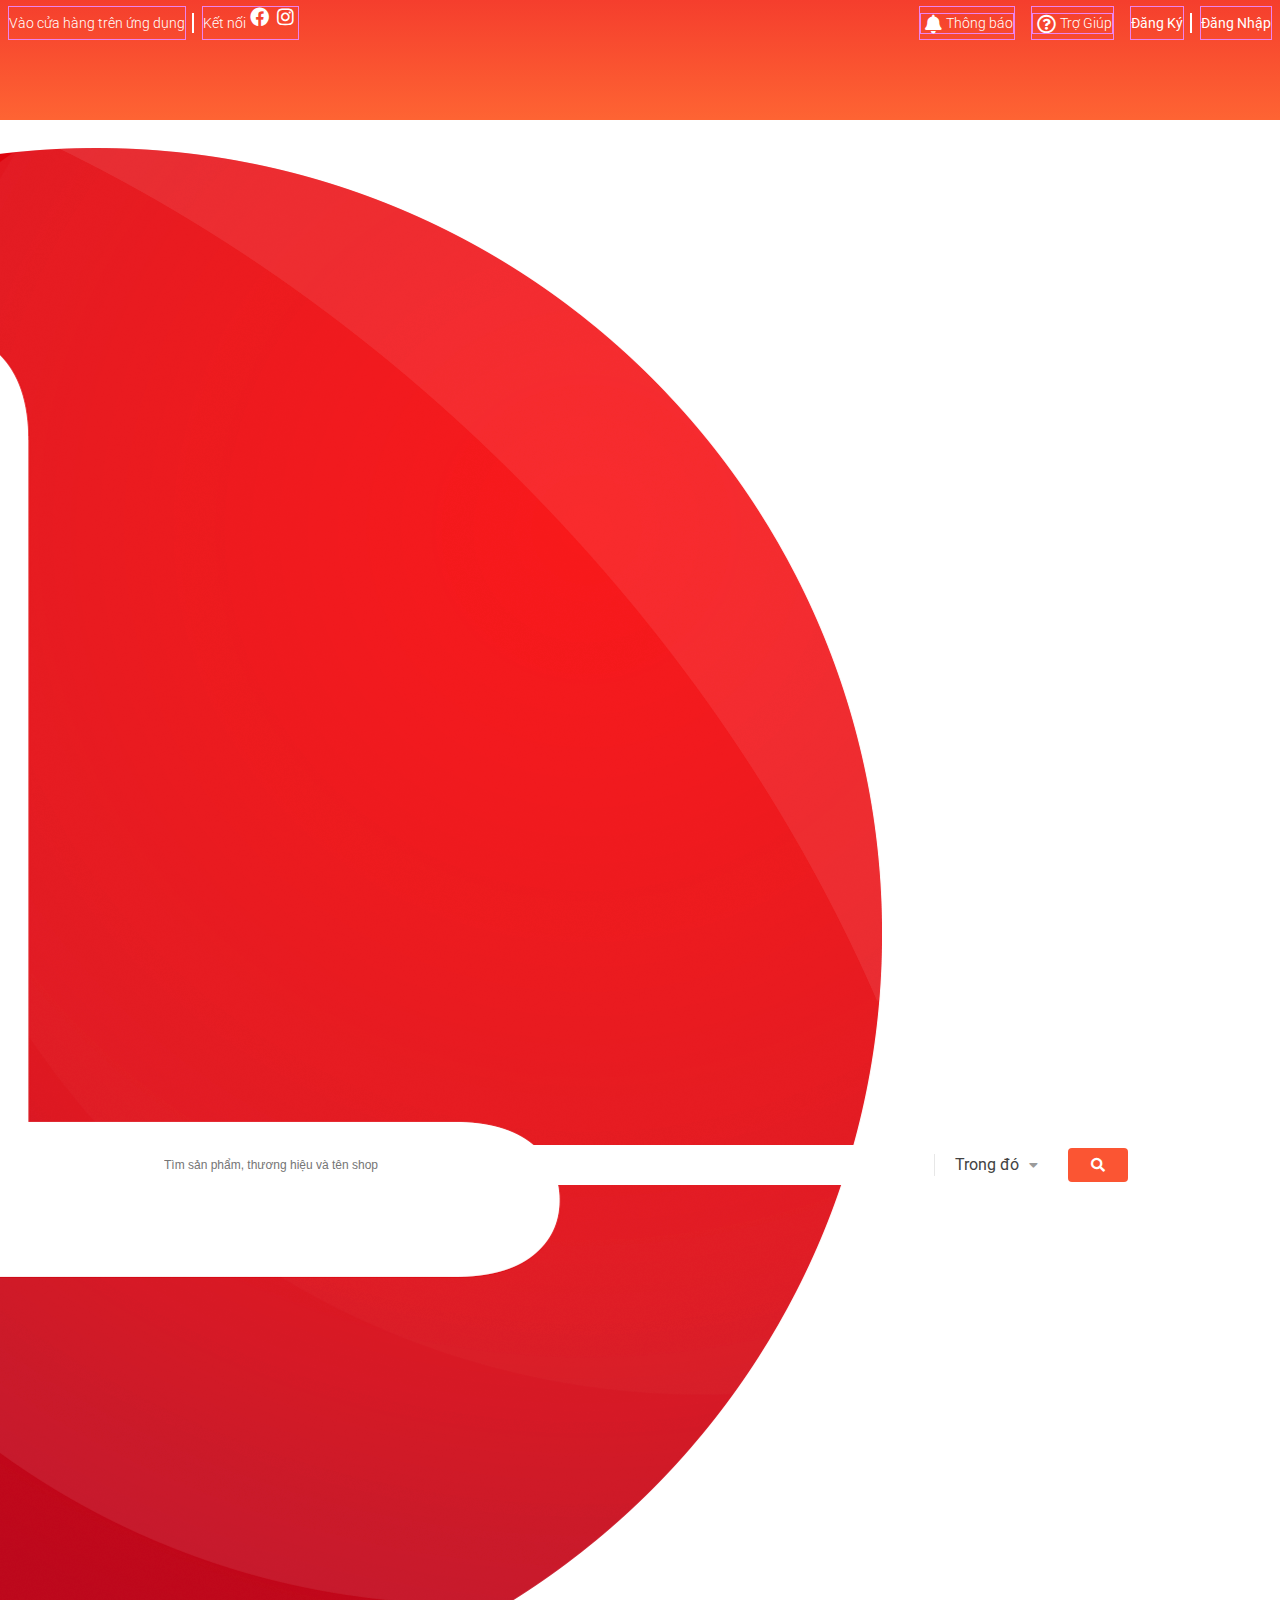
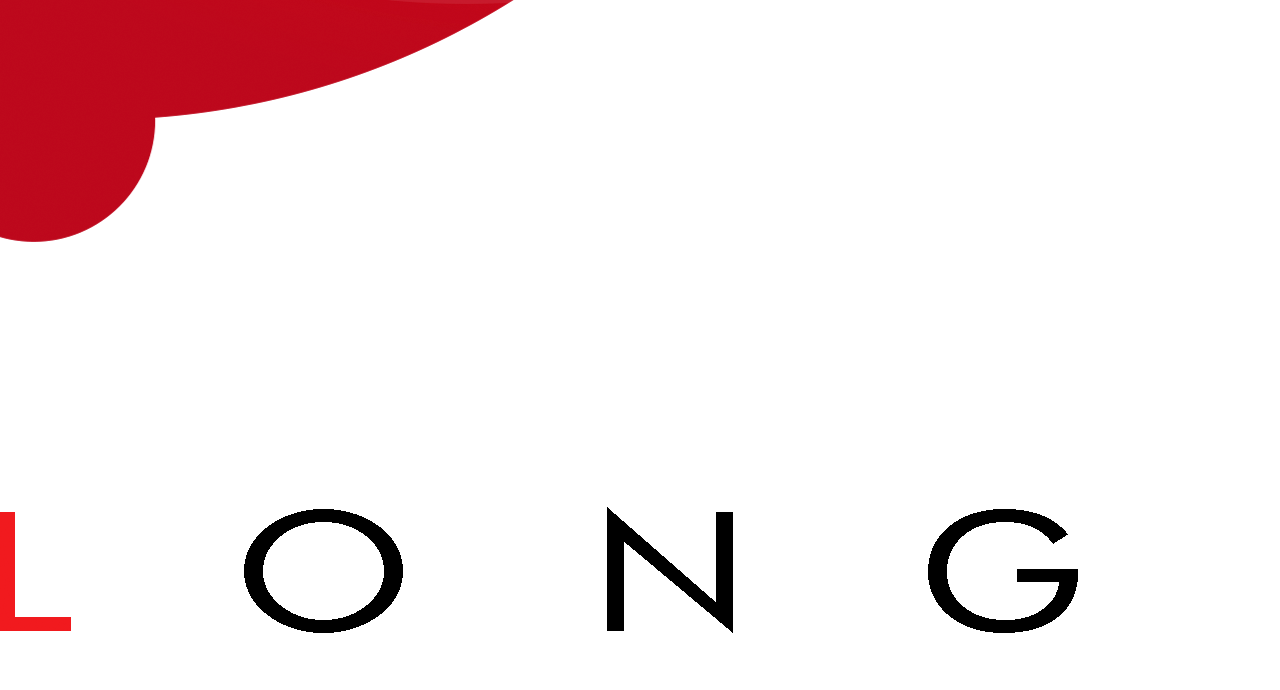
<file: index1.html>
<!DOCTYPE html>
<html lang="en">

<head>
    <meta charset="UTF-8">
    <meta http-equiv="X-UA-Compatible" content="IE=edge">
    <meta name="viewport" content="width=device-width, initial-scale=1.0">
    <title>vulebaolong</title>
    
    <link rel="preconnect" href="https://fonts.googleapis.com">
    <link rel="preconnect" href="https://fonts.gstatic.com" crossorigin>
    <link rel="preconnect" href="https://fonts.googleapis.com">
    <link rel="preconnect" href="https://fonts.gstatic.com" crossorigin>
    <link href="https://fonts.googleapis.com/css2?family=Roboto:wght@300;400;500;700&display=swap" rel="stylesheet">
    <link rel="stylesheet" href="./assets/css/base.css">
    <link rel="stylesheet" href="./assets/css/main.css">
    <link rel="stylesheet" href="./assets/font/fontawesome-free-5.15.3-web/css/all.min.css">
</head>

<body>
    <div class="app">
        <!-- ==================phần đầu================ -->
        <header class="header">
            <div class="grid">

                <nav class="header__navbar">
                    <ul class="header__navbar--list">
                        <li class="header__navbar--item header__navbar--item--separate header__navbar--item--has-qr">
                            Vào cửa hàng trên ứng dụng

                            <!-- header QR code -->
                            <div class="header__navbar--item-caunoi">                                
                                <div class="header__qr">
                                    <img src="./assets/img/qr_code.png" alt="QR_code" class="header__qr-img">
                                    <div class="header__qr-apps">
                                        <a href="" class="header__qr-link">
                                            <img src="./assets/img/google_play.png" alt="google_play"
                                                class="header__qr-download-img">
                                        </a>
                                        <a href="" class="header__qr-link">
                                            <img src="./assets/img/app_store.png" alt="app_store"
                                                class="header__qr-download-img">
                                        </a>
                                    </div>
                                </div>
                            </div>
                            

                        </li>
                        <li class="header__navbar--item no-pointer">
                            <p class="header__navbar--item-ketnoi">Kết nối</p>
                            <a href="" class="header__navbar-icon-link">
                                <i class="header__navbar-icon fab fa-facebook"></i>
                            </a>
                            <a href="" class="header__navbar-icon-link">
                                <i class="header__navbar-icon fab fa-instagram"></i>
                            </a>
                        </li>
                    </ul>
                    <ul class="header__navbar--list">
                        <li class="header__navbar--item header__navbar--item--has-thongbao">
                            <a href="#" class="header__navbar--item--link">
                                <i class="header__navbar-icon fas fa-bell"></i>
                                <span class="thongbao">Thông báo</span>
                            </a>

                            <!-- ================bảng thông báo============= -->
                            <div class="header__thongbao--caunoi">

                                <div class="header__thongbao">

                                    <!-- ================đầu============= -->
                                    <div class="header__thongbao-header">
                                        <h3>Thông báo mới nhận</h3>
                                    </div>

                                    <!-- ================thân============= -->
                                    <ul class="header__thongbao-list">
                                        <li class="header__thongbao-item header__thongbao-item--view">
                                            <a href="" class="header__thongbao-item-link">
                                                <img src="./assets/img/sanpham.jpg" alt=""
                                                    class="header__thongbao-item-link-img">
                                                <div class="header__thongbao-item-link-info">
                                                    <span class="header__thongbao-item-link-info-name">
                                                        Voucher Hoàn Xu Xtra 15% tối đa 100k xu cho đơn từ 300k
                                                    </span>
                                                    <span class="header__thongbao-item-link-info-dereption">
                                                        Voucher Hoàn Xu Xtra hoàn tối đa 100k Xu đã có sẵn trong ví
                                                        voucher. Hiệu lực: 19/07/2021 00:00 - 25/07/2021 23:59. Số
                                                        lượng có hạn. Dùng ngay bạn nhé!
                                                    </span>
                                                </div>
                                            </a>
                                        </li>
                                        <li class="header__thongbao-item">
                                            <a href="" class="header__thongbao-item-link">
                                                <img src="./assets/img/sanpham.jpg" alt=""
                                                    class="header__thongbao-item-link-img">
                                                <div class="header__thongbao-item-link-info">
                                                    <span class="header__thongbao-item-link-info-name">
                                                        Voucher Hoàn Xu Xtra 15% tối đa 100k xu cho đơn từ 300k
                                                    </span>
                                                    <span class="header__thongbao-item-link-info-dereption">
                                                        Voucher Hoàn Xu Xtra hoàn tối đa 100k Xu đã có sẵn trong ví
                                                        voucher.
                                                    </span>
                                                </div>
                                            </a>
                                        </li>
                                        <li class="header__thongbao-item header__thongbao-item--view">
                                            <a href="" class="header__thongbao-item-link">
                                                <img src="./assets/img/sanpham.jpg" alt=""
                                                    class="header__thongbao-item-link-img">
                                                <div class="header__thongbao-item-link-info">
                                                    <span class="header__thongbao-item-link-info-name">
                                                        Voucher Hoàn Xu Xtra 15% tối đa 100k
                                                    </span>
                                                    <span class="header__thongbao-item-link-info-dereption">
                                                        Voucher Hoàn Xu Xtra hoàn tối đa 100k Xu đã có sẵn trong ví

                                                    </span>
                                                </div>
                                            </a>
                                        </li>
                                    </ul>

                                    <!-- ================chân============= -->
                                    <div class="header__thongbao-chan">
                                        <a href="" class="header__thongbao-chan-xemtatca">
                                            Xem tất cả
                                        </a>
                                    </div>

                                </div>                           
                            </div>
                            <!-- ================bảng thông báo============= -->

                        </li>
                        <li class="header__navbar--item">
                            <a href="" class="header__navbar--item--link">
                                <i class="header__navbar-icon far fa-question-circle"></i>
                                <span class="trogiup">Trợ Giúp</span>
                            </a>
                        </li>
                        <li class="header__navbar--item header__navbar--item--bold header__navbar--item--separate">Đăng
                            Ký</li>
                        <li class="header__navbar--item header__navbar--item--bold header__navbar--item--click">Đăng
                            Nhập</li>
                    </ul>
                </nav>

                <!-- header-all-seach -->
                <div class="head__All-seach">
                    <div class="header__logo">
                        <img class="header__logo-img" src="./assets/img/logo_long.png" alt="logo_long">
                    </div>

                    
                    <div class="header__seach">     
                        <input class="header__seach-input" type="" placeholder="Tìm sản phẩm, thương hiệu và tên shop">
                        <div class="header__seach-selection-separation"></div>

                        <div class="header__seach-selection"> 
                                                       
                            <p class="header__seach-selection-select">
                                Trong đó
                                <i class="fas fa-caret-down header__seach-selection-icon_down"></i>
                            </p>
                            <!-- ======option======== -->
                            <div class="header__seach-selection-option--caunoi">
                            </div>
                            <div class="header__seach-selection-option">
                                <ul class="header__seach-selection-option-list">
                                    <li class="header__seach-selection-option-list-item header__seach-selection-option-list-item-active">
                                        <p class="header__seach-selection-option-list-item-text">Trong shop</p>                                        
                                        <i class="fas fa-check header__seach-selection-option-list-item-icon"></i>
                                    </li>
                                    <div class="header__seach-selection-option-list-separa">
                                        <div class="header__seach-selection-option-list-separation"></div>
                                    </div>
                                    
                                
                                    <li class="header__seach-selection-option-list-item ">
                                        <p class="header__seach-selection-option-list-item-text">Ngoài shop</p> 
                                        <i class="fas fa-check header__seach-selection-option-list-item-icon"></i>
                                    </li>
                                </ul>
                               
                            </div>
                            
                        </div>

                        <button class="header_seach-btn">
                            <i class="fas fa-search"></i>
                        </button>                        
                    </div>

                    <div class="header__cart">
                        <a href="" class="header__cart-link">
                            <i class="fas fa-shopping-cart"></i>
                        </a>

                    </div>
                </div>

            </div>
        </header>

        <!-- <div class="modal">
            <div class="modal__overlay"></div>
            <div class="modal__body">                 -->
        <!-- dangky from -->
        <!-- <div class="auth-from">

                        
                        <div class="auth-from__dau-than">

                            
                            <div class="auth-from__dau">
                                <h3 class="auth-from__heading">Đăng ký</h3>
                                <span class="auth-from__chuyen">Đăng nhập</span>
                            </div>

                            
                            <div class="auth-from__than">

                                <div class="auth-from__than-group">
                                    <input type="text" class="auth-from__than-group-input" placeholder="Email của bạn">
                                    <input type="text" class="auth-from__than-group-input" placeholder="Mật khẩu của bạn">
                                    <input type="text" class="auth-from__than-group-input" placeholder="Nhập lại mật khẩu">
                                </div>

                                <div class="auth-from__than-note">
                                    <p class="auth-from__than-chinhsach">
                                        Bằng việc đăng ký, bạn đã đồng ý với Shopee về
                                        <a href="" class="auth-from__than-chinhsach-link">Điều khoản dịch vụ</a>
                                        &
                                        <a href="" class="auth-from__than-chinhsach-link">Chính sách bảo mật</a>
                                    </p>
                                </div>

                                <div class="auth-from__than-controls">
                                    <button class="auth-from__than-controls-btn btn btn--hover">TRỞ LẠI</button>
                                    <button class="auth-from__than-controls-btn btn btn--chinh">ĐĂNG KÝ</button>
                                </div>
                            </div>    

                        </div>

                        
                        <div class="auth-from__chan">

                            <a href="" class="auth-from__chan-btn-fb btn btn--size-s">
                                
                                <i class="fab fa-facebook-square auth-from__chan-icon-fb"></i>
                                <span class="auth-from__chan-btn-fb-text">
                                    Kết Nối Với Facebook
                                </span>                                
                            </a>
                            <a href="" class="auth-from__chan-btn-gg btn btn--size-s">
                                <i class="fab fa-google auth-from__chan-icon-gg"></i>                                
                                <span class="auth-from__chan-btn-gg-text">
                                    Kết Nối Với Google
                                </span>  
                            </a>

                        </div>

                    </div> -->

        <!-- dangnhap from -->
        <!-- <div class="auth-from">

                         =========phần - đầu - thân============ 
                        <div class="auth-from__dau-than">

                             =========phần đầu======== 
                            <div class="auth-from__dau">
                                <h3 class="auth-from__heading">Đăng nhập</h3>
                                <span class="auth-from__chuyen">Đăng ký</span>
                            </div>

                             =========phần thân======== 
                            <div class="auth-from__than">

                                <div class="auth-from__than-group">
                                    <input type="text" class="auth-from__than-group-input" placeholder="Email của bạn">
                                    <input type="text" class="auth-from__than-group-input" placeholder="Mật khẩu của bạn">                                    
                                </div>

                                <div class="auth-from__than-help">
                                   <a href="" class="auth-from__than-help-link auth-from__than-help-link-Quenmk">
                                       Quên mật khẩu
                                   </a>
                                   <span class="auth-from__than-help-separate"> </span>
                                   <a href="" class="auth-from__than-help-link auth-from__than-help-link-CanTG">
                                        Cần trợ giúp?
                                   </a>
                                </div>

                                <div class="auth-from__than-controls">
                                    <button class="auth-from__than-controls-btn btn btn--hover">TRỞ LẠI</button>
                                    <button class="auth-from__than-controls-btn btn btn--chinh">ĐĂNG NHẬP</button>
                                </div>
                            </div>    

                        </div>

                         =========phần chân======== 
                        <div class="auth-from__chan">

                            <a href="" class="auth-from__chan-btn-fb btn btn--size-s">
                                
                                <i class="fab fa-facebook-square auth-from__chan-icon-fb"></i>
                                <span class="auth-from__chan-btn-fb-text">
                                    Đăng Nhập Với Facebook
                                </span>                                
                            </a>
                            <a href="" class="auth-from__chan-btn-gg btn btn--size-s">
                                <i class="fab fa-google auth-from__chan-icon-gg"></i>                                
                                <span class="auth-from__chan-btn-gg-text">
                                    Đăng Nhập Với Google
                                </span>  
                            </a>

                        </div>

                    </div>  -->
        <!-- </div>
        </div> -->

        <!-- ==================phần Thân================ -->
        <div class="container">

        </div>


        <!-- ==================phần chân================ -->
        <footer class="footer">

        </footer>
    </div>
</body>

</html>
</file>
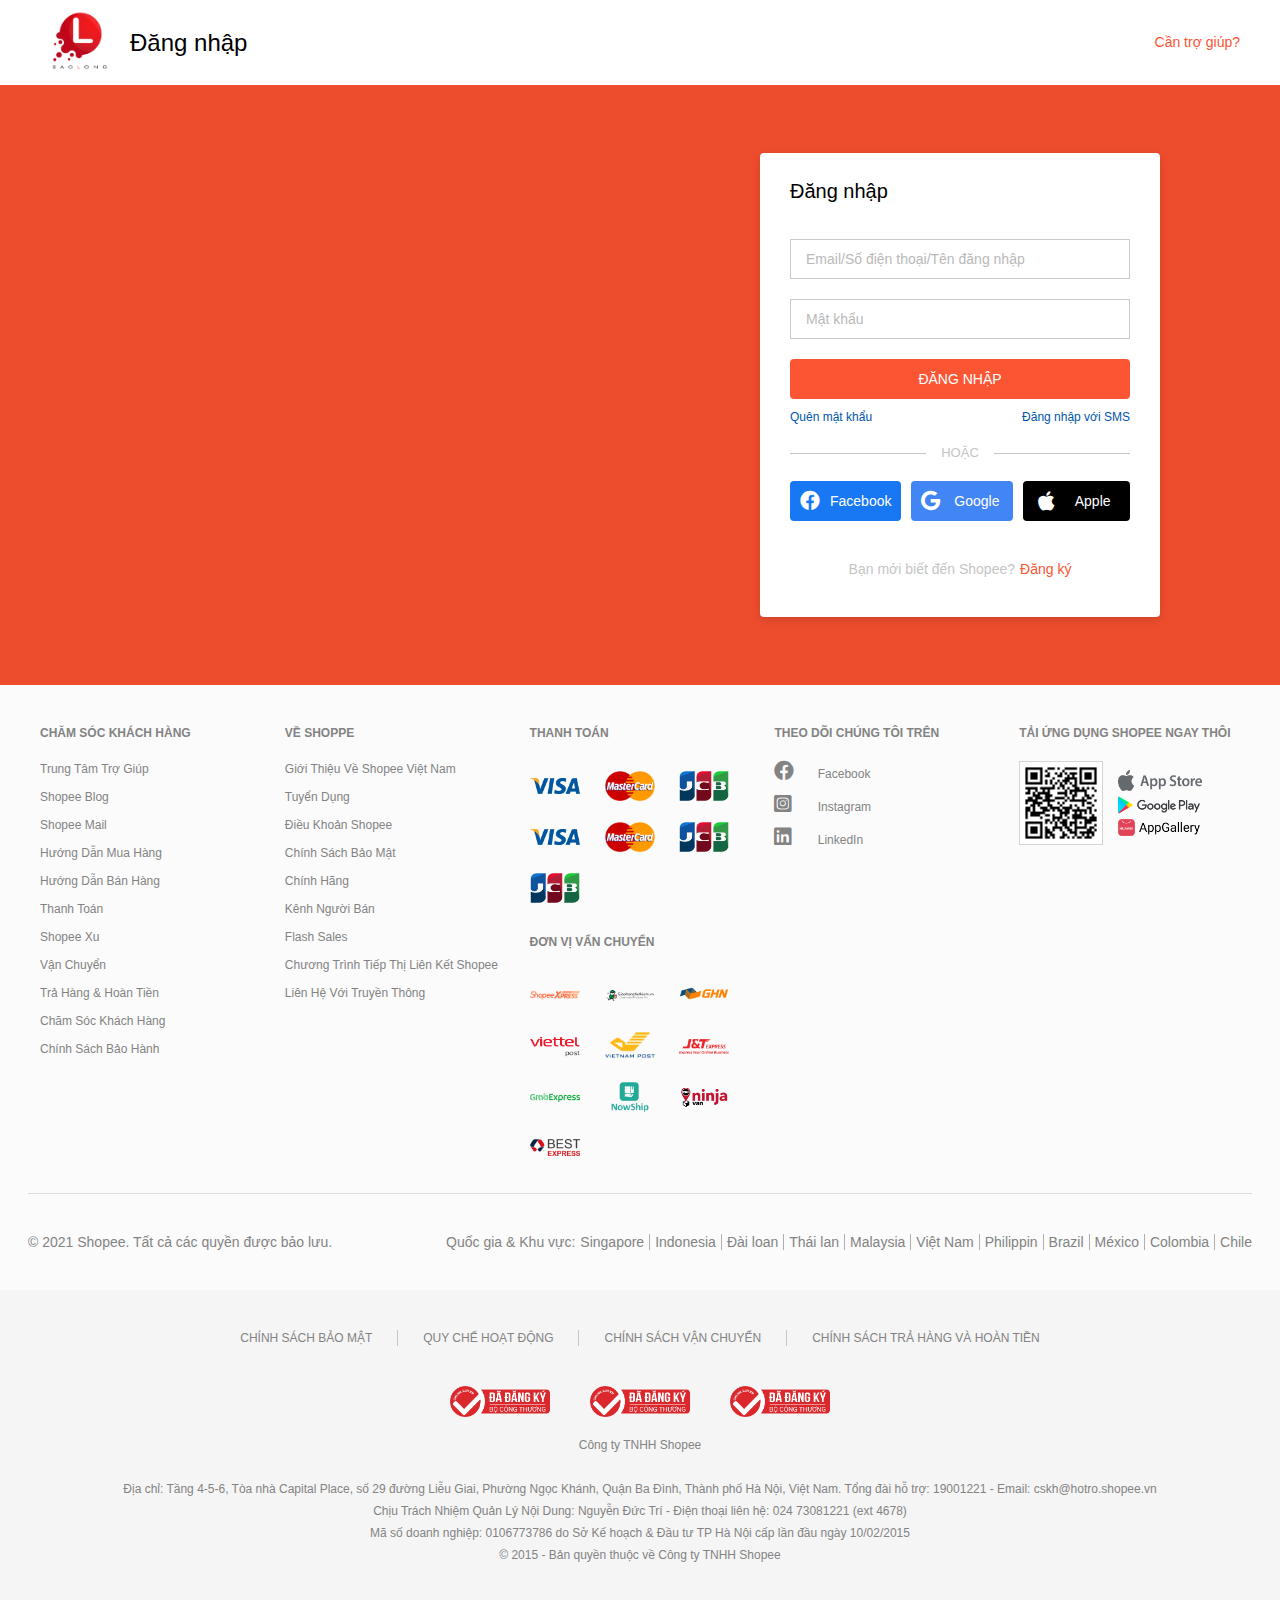
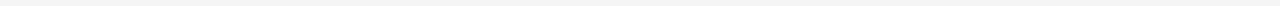
<file: login.html>
<!DOCTYPE html>
<html lang="en">
<head>
    <meta charset="UTF-8">
    <meta http-equiv="X-UA-Compatible" content="IE=edge">
    <meta name="viewport" content="width=device-width, initial-scale=1.0">
    <title>Document</title>
    <link rel="stylesheet" href="./assets/css/grid.css">
    <link rel="stylesheet" href="./assets/font/fontawesome-free-5.15.3-web/css/all.min.css">

    <link rel="stylesheet" href="./assets/css/base.css">
    <link rel="stylesheet" href="./assets/css/signup_login.css">
    <link rel="stylesheet" href="./assets/css/footer.css">
    
</head>
<body>
    <div class="main">
        <div class="header">
            <div class="grid wide">
                <div class="row">
                    <div class="col l-12">
                        <div class="nav">
                            <div class="nav_left">
                                <a class="nav_left_logo" href="/index.html">
                                    <img class="logo_img" src="./assets/img/logo_long.png" alt="">
                                </a>                                
                                <div class="nav_left_label">Đăng nhập</div>
                            </div>
                            <div class="nav_right"><a href="">Cần trợ giúp?</a></div>
                        </div>
                    </div>
                </div>
            </div>
        </div>

        <div class="body">
            <div class="grid wide">
                <div class="row">
                    <div class="col l-12 ">
                        <div class="signup"  style="background-image: url('https://cf.shopee.vn/file/3eb05faba777c6c5718c3bed9b0b4c43');background-size: cover;background-repeat: no-repeat;background-position: center center;">
                            <div class="sigup_box">
                                <div class="sigup_box_label">Đăng nhập</div>
                                <form class="sigup_box_form" action="">
                                    <input class="sigup_box_form_input" required type="text" placeholder="Email/Số điện thoại/Tên đăng nhập">
                                    <input class="sigup_box_form_input" required type="text" placeholder="Mật khẩu">
                                    <button class="sigup_box_form_btn btn btn-primary" type="submit">Đăng nhập</button>
                                </form>
                                <div class="sigup_box_help">
                                    <a class="sigup_box_help_item" href="">Quên mật khẩu</a>
                                    <a class="sigup_box_help_item" href="">Đăng nhập với SMS</a>
                                </div>
                                <div class="signup_box_split">
                                    <div class="signup_box_split-left"></div>
                                    <div class="signup_box_split-mid">HOẶC</div>
                                    <div class="signup_box_split-right"></div>
                                </div>
                                <div class="signup_box_social">
                                    <div class="signup_box_social_fb hover">
                                        <i class="signup_box_social_icon fab fa-facebook"></i>
                                        <span class="signup_box_social_text">Facebook</span>
                                        
                                    </div>
                                    <div class="signup_box_social_gg hover">
                                        <i class="signup_box_social_icon fab fa-google"></i>
                                        <span class="signup_box_social_text">Google</span>
                                        
                                    </div>
                                    <div class="signup_box_social_ap hover">
                                        <i class="signup_box_social_icon fab fa-apple"></i>
                                        <span class="signup_box_social_text">Apple</span>
                                    </div>
                                </div>
                                <div class="signup_box_reminder ">
                                    <p class="signup_box_reminder_label">Bạn mới biết đến Shopee?</p>
                                    <a href="/signup.html" class="signup_box_reminder_link">Đăng ký</a>
                                </div>
                            </div>
                        </div>
                        
                    </div>
                </div>
            </div>
        </div>

        <div class="footer">
            <script src="./footer.js" type="text/javascript" defer></script>
        </div>
    </div>
</body>
</html>
</file>
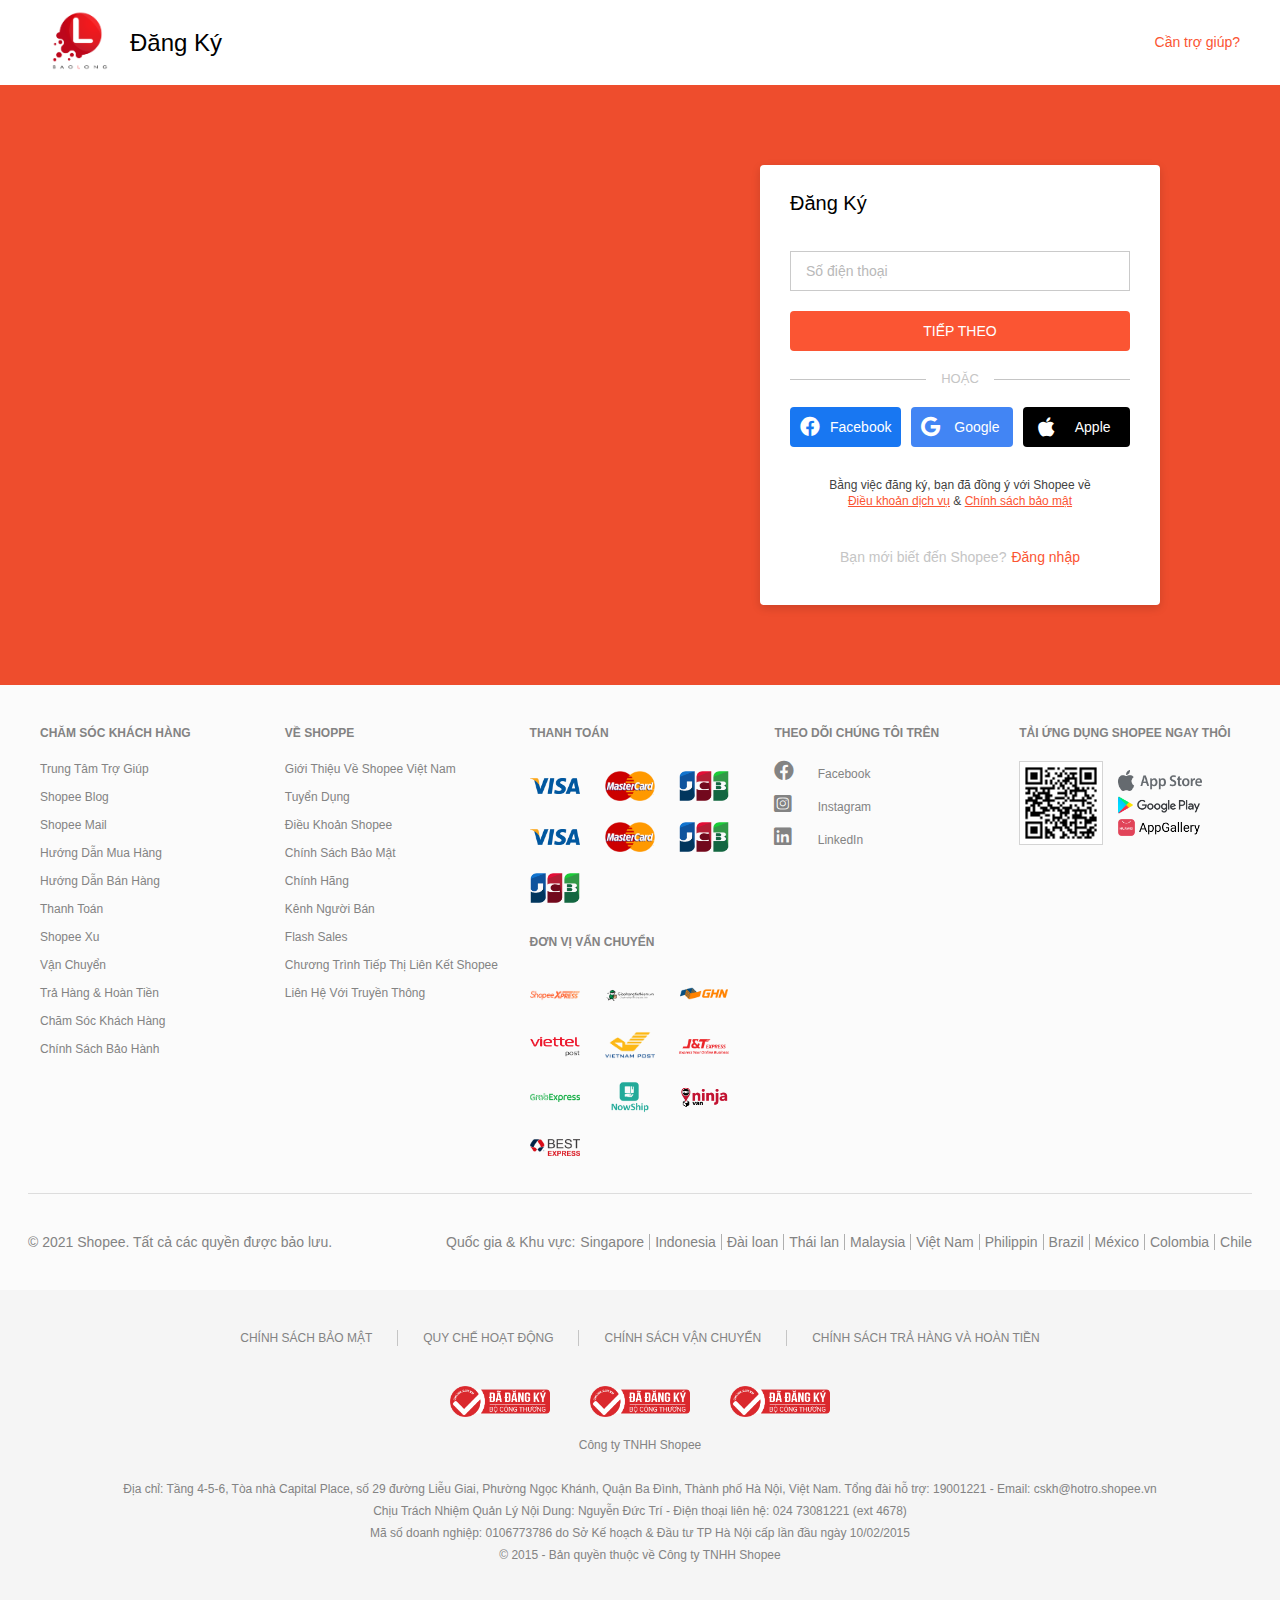
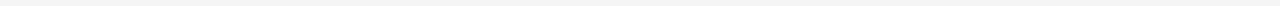
<file: signup.html>
<!DOCTYPE html>
<html lang="en">
<head>
    <meta charset="UTF-8">
    <meta http-equiv="X-UA-Compatible" content="IE=edge">
    <meta name="viewport" content="width=device-width, initial-scale=1.0">
    <title>Document</title>
    <link rel="stylesheet" href="./assets/css/grid.css">
    <link rel="stylesheet" href="./assets/font/fontawesome-free-5.15.3-web/css/all.min.css">

    <link rel="stylesheet" href="./assets/css/base.css">
    <link rel="stylesheet" href="./assets/css/signup_login.css">
    <link rel="stylesheet" href="./assets/css/footer.css">
    
</head>
<body>
    <div class="main">
        <div class="header">
            <div class="grid wide">
                <div class="row">
                    <div class="col l-12">
                        <div class="nav">
                            <div class="nav_left">
                                <a class="nav_left_logo" href="/index.html">
                                    <img class="logo_img" src="./assets/img/logo_long.png" alt="">
                                </a>                                
                                <div class="nav_left_label">Đăng Ký</div>
                            </div>
                            <div class="nav_right"><a href="">Cần trợ giúp?</a></div>
                        </div>
                    </div>
                </div>
            </div>
        </div>

        <div class="body">
            <div class="grid wide">
                <div class="row">
                    <div class="col l-12 ">
                        <div class="signup"  style="background-image: url('https://cf.shopee.vn/file/3eb05faba777c6c5718c3bed9b0b4c43');background-size: cover;background-repeat: no-repeat;background-position: center center;">
                            <div class="sigup_box">
                                <div class="sigup_box_label">Đăng Ký</div>
                                <form class="sigup_box_form" action="">
                                    <input class="sigup_box_form_input" required type="text" placeholder="Số điện thoại">
                                    
                                    <button class="sigup_box_form_btn btn btn-primary" type="submit">Tiếp theo</button>
                                </form>
                                
                                <div class="signup_box_split">
                                    <div class="signup_box_split-left"></div>
                                    <div class="signup_box_split-mid">HOẶC</div>
                                    <div class="signup_box_split-right"></div>
                                </div>
                                <div class="signup_box_social">
                                    <div class="signup_box_social_fb hover">
                                        <i class="signup_box_social_icon fab fa-facebook"></i>
                                        <span class="signup_box_social_text">Facebook</span>
                                        
                                    </div>
                                    <div class="signup_box_social_gg hover">
                                        <i class="signup_box_social_icon fab fa-google"></i>
                                        <span class="signup_box_social_text">Google</span>
                                        
                                    </div>
                                    <div class="signup_box_social_ap hover">
                                        <i class="signup_box_social_icon fab fa-apple"></i>
                                        <span class="signup_box_social_text">Apple</span>
                                    </div>
                                </div>
                                <div class="signup_box_rule">
                                    <p>Bằng việc đăng ký, bạn đã đồng ý với Shopee về</p>
                                    
                                    <a href="">Điều khoản dịch vụ</a>
                                    &
                                    <a href="">Chính sách bảo mật</a>
                                </div>
                                <div class="signup_box_reminder ">
                                    <p class="signup_box_reminder_label">Bạn mới biết đến Shopee?</p>
                                    <a href="/login.html" class="signup_box_reminder_link">Đăng nhập</a>
                                </div>
                            </div>
                        </div>
                        
                    </div>
                </div>
            </div>
        </div>

        <div class="footer">
            <script src="./footer.js" type="text/javascript" defer></script>
        </div>
    </div>
</body>
</html>
</file>
<file: assets/css/grid.css>
.grid {
    width: 100%;
    display: block;
    padding: 0;
}

.grid.wide {
    max-width: 1200px;
    margin: 0 auto;
}

.row {
    display: flex;
    flex-wrap: wrap;
    margin-left: -4px;
    margin-right: -4px;
}

.row.no-gutters {
    margin-left: 0;
    margin-right: 0;
}

.col {
    padding-left: 4px;
    padding-right: 4px;
}

.row.no-gutters .col {
    padding-left: 0;
    padding-right: 0;
}

.c-0 {
    display: none;
}

.c-1 {
    flex: 0 0 8.33333%;
    max-width: 8.33333%;
}

.c-2 {
    flex: 0 0 16.66667%;
    max-width: 16.66667%;
}

.c-3 {
    flex: 0 0 25%;
    max-width: 25%;
}

.c-4 {
    flex: 0 0 33.33333%;
    max-width: 33.33333%;
}

.c-5 {
    flex: 0 0 41.66667%;
    max-width: 41.66667%;
}

.c-6 {
    flex: 0 0 50%;
    max-width: 50%;
}

.c-7 {
    flex: 0 0 58.33333%;
    max-width: 58.33333%;
}

.c-8 {
    flex: 0 0 66.66667%;
    max-width: 66.66667%;
}

.c-9 {
    flex: 0 0 75%;
    max-width: 75%;
}

.c-10 {
    flex: 0 0 83.33333%;
    max-width: 83.33333%;
}

.c-11 {
    flex: 0 0 91.66667%;
    max-width: 91.66667%;
}

.c-12 {
    flex: 0 0 100%;
    max-width: 100%;
}

.c-o-1 {
    margin-left: 8.33333%;
}

.c-o-2 {
    margin-left: 16.66667%;
}

.c-o-3 {
    margin-left: 25%;
}

.c-o-4 {
    margin-left: 33.33333%;
}

.c-o-5 {
    margin-left: 41.66667%;
}

.c-o-6 {
    margin-left: 50%;
}

.c-o-7 {
    margin-left: 58.33333%;
}

.c-o-8 {
    margin-left: 66.66667%;
}

.c-o-9 {
    margin-left: 75%;
}

.c-o-10 {
    margin-left: 83.33333%;
}

.c-o-11 {
    margin-left: 91.66667%;
}

/* >= Tablet */
@media (min-width: 740px) {
    .row {
        margin-left: -8px;
        margin-right: -8px;
    }

    .col {
        padding-left: 8px;
        padding-right: 8px;
    }

    .m-0 {
        display: none;
    }

    .m-1,
    .m-2,
    .m-3,
    .m-4,
    .m-5,
    .m-6,
    .m-7,
    .m-8,
    .m-9,
    .m-10,
    .m-11,
    .m-12 {
        display: block;
    }

    .m-1 {
        flex: 0 0 8.33333%;
        max-width: 8.33333%;
    }

    .m-2 {
        flex: 0 0 16.66667%;
        max-width: 16.66667%;
    }

    .m-3 {
        flex: 0 0 25%;
        max-width: 25%;
    }

    .m-4 {
        flex: 0 0 33.33333%;
        max-width: 33.33333%;
    }

    .m-5 {
        flex: 0 0 41.66667%;
        max-width: 41.66667%;
    }

    .m-6 {
        flex: 0 0 50%;
        max-width: 50%;
    }

    .m-7 {
        flex: 0 0 58.33333%;
        max-width: 58.33333%;
    }

    .m-8 {
        flex: 0 0 66.66667%;
        max-width: 66.66667%;
    }

    .m-9 {
        flex: 0 0 75%;
        max-width: 75%;
    }

    .m-10 {
        flex: 0 0 83.33333%;
        max-width: 83.33333%;
    }

    .m-11 {
        flex: 0 0 91.66667%;
        max-width: 91.66667%;
    }

    .m-12 {
        flex: 0 0 100%;
        max-width: 100%;
    }

    .m-o-1 {
        margin-left: 8.33333%;
    }

    .m-o-2 {
        margin-left: 16.66667%;
    }

    .m-o-3 {
        margin-left: 25%;
    }

    .m-o-4 {
        margin-left: 33.33333%;
    }

    .m-o-5 {
        margin-left: 41.66667%;
    }

    .m-o-6 {
        margin-left: 50%;
    }

    .m-o-7 {
        margin-left: 58.33333%;
    }

    .m-o-8 {
        margin-left: 66.66667%;
    }

    .m-o-9 {
        margin-left: 75%;
    }

    .m-o-10 {
        margin-left: 83.33333%;
    }

    .m-o-11 {
        margin-left: 91.66667%;
    }
}

/* PC medium resolution > */
@media (min-width: 1113px) {
    .row {
        margin-left: -12px;
        margin-right: -12px;
    }

    .row.sm-gutter {
        margin-left: -5px;
        margin-right: -5px;
    }

    .col {
        padding-left: 12px;
        padding-right: 12px;
    }

    .row.sm-gutter .col {
        padding-left: 5px;
        padding-right: 5px;
    }

    .l-0 {
        display: none;
    }

    .l-1,
    .l-2,
    .l-2-4,
    .l-3,
    .l-4,
    .l-5,
    .l-6,
    .l-7,
    .l-8,
    .l-9,
    .l-10,
    .l-11,
    .l-12 {
        display: block;
    }

    

    .l-1 {
        flex: 0 0 8.33333%;
        max-width: 8.33333%;
    }

    .l-2 {
        flex: 0 0 16.66667%;
        max-width: 16.66667%;
    }

    .l-2-4 {
        flex: 0 0 20%;
        max-width: 20%;
    }

    .l-3 {
        flex: 0 0 25%;
        max-width: 25%;
    }

    .l-4 {
        flex: 0 0 33.33333%;
        max-width: 33.33333%;
    }

    .l-5 {
        flex: 0 0 41.66667%;
        max-width: 41.66667%;
    }

    .l-6 {
        flex: 0 0 50%;
        max-width: 50%;
    }

    .l-7 {
        flex: 0 0 58.33333%;
        max-width: 58.33333%;
    }

    .l-8 {
        flex: 0 0 66.66667%;
        max-width: 66.66667%;
    }

    .l-9 {
        flex: 0 0 75%;
        max-width: 75%;
    }

    .l-10 {
        flex: 0 0 83.33333%;
        max-width: 83.33333%;
    }

    .l-11 {
        flex: 0 0 91.66667%;
        max-width: 91.66667%;
    }

    .l-12 {
        flex: 0 0 100%;
        max-width: 100%;
    }

    .l-o-1 {
        margin-left: 8.33333%;
    }

    .l-o-2 {
        margin-left: 16.66667%;
    }

    .l-o-3 {
        margin-left: 25%;
    }

    .l-o-4 {
        margin-left: 33.33333%;
    }

    .l-o-5 {
        margin-left: 41.66667%;
    }

    .l-o-6 {
        margin-left: 50%;
    }

    .l-o-7 {
        margin-left: 58.33333%;
    }

    .l-o-8 {
        margin-left: 66.66667%;
    }

    .l-o-9 {
        margin-left: 75%;
    }

    .l-o-10 {
        margin-left: 83.33333%;
    }

    .l-o-11 {
        margin-left: 91.66667%;
    }
}

/* Tablet - PC low resolution */
@media (min-width: 740px) and (max-width: 1023px) {
    .wide {
        width: 644px;
    }
}

/* > PC low resolution */
@media (min-width: 1024px) and (max-width: 1239px) {
    .wide {
        width: 984px;
    }

    .wide .row {
        margin-left: -12px;
        margin-right: -12px;
    }

    .wide .row.sm-gutter {
        margin-left: -5px;
        margin-right: -5px;
    }

    .wide .col {
        padding-left: 12px;
        padding-right: 12px;
    }

    .wide .row.sm-gutter .col {
        padding-left: 5px;
        padding-right: 5px;
    }

    .wide .l-0 {
        display: none;
    }

    .wide .l-1,
    .wide .l-2,
    .wide .l-2-4,
    .wide .l-3,
    .wide .l-4,
    .wide .l-5,
    .wide .l-6,
    .wide .l-7,
    .wide .l-8,
    .wide .l-9,
    .wide .l-10,
    .wide .l-11,
    .wide .l-12 {
        display: block;
    }

    .wide .l-1 {
        flex: 0 0 8.33333%;
        max-width: 8.33333%;
    }

    .wide .l-2 {
        flex: 0 0 16.66667%;
        max-width: 16.66667%;
    }

    .wide .l-2-4 {
        flex: 0 0 20%;
        max-width: 20%;
    }

    .wide .l-3 {
        flex: 0 0 25%;
        max-width: 25%;
    }

    .wide .l-4 {
        flex: 0 0 33.33333%;
        max-width: 33.33333%;
    }

    .wide .l-5 {
        flex: 0 0 41.66667%;
        max-width: 41.66667%;
    }

    .wide .l-6 {
        flex: 0 0 50%;
        max-width: 50%;
    }

    .wide .l-7 {
        flex: 0 0 58.33333%;
        max-width: 58.33333%;
    }

    .wide .l-8 {
        flex: 0 0 66.66667%;
        max-width: 66.66667%;
    }

    .wide .l-9 {
        flex: 0 0 75%;
        max-width: 75%;
    }

    .wide .l-10 {
        flex: 0 0 83.33333%;
        max-width: 83.33333%;
    }

    .wide .l-11 {
        flex: 0 0 91.66667%;
        max-width: 91.66667%;
    }

    .wide .l-12 {
        flex: 0 0 100%;
        max-width: 100%;
    }

    .wide .l-o-1 {
        margin-left: 8.33333%;
    }

    .wide .l-o-2 {
        margin-left: 16.66667%;
    }

    .wide .l-o-3 {
        margin-left: 25%;
    }

    .wide .l-o-4 {
        margin-left: 33.33333%;
    }

    .wide .l-o-5 {
        margin-left: 41.66667%;
    }

    .wide .l-o-6 {
        margin-left: 50%;
    }

    .wide .l-o-7 {
        margin-left: 58.33333%;
    }

    .wide .l-o-8 {
        margin-left: 66.66667%;
    }

    .wide .l-o-9 {
        margin-left: 75%;
    }

    .wide .l-o-10 {
        margin-left: 83.33333%;
    }

    .wide .l-o-11 {
        margin-left: 91.66667%;
    }
}
</file>
<file: assets/css/base.css>
:root{
    --white-color: #fff;
    --back-color: #000;
    --text-color-header: #323232;
    --text-color-footer: #838383;
    --text-color: #424242;
    --primary-color: #fb5533;
    --primary-hover: #fb6445;
    --primary-brand-color: #ee4d2d;
    --broder-color: #cacaca;
    --background-color:rgb(245, 245, 245);
    --hover-color-blur: #f0f0f0;

    --header-height: 120px;
    --header-nav-height: 40px;
    --header-nav-seach-height: calc(var(--header-height) - var(--header-nav-height));
}

* {
    box-sizing: inherit; /* kế thừa lại thẻ cha html là border-box*/
    padding: 0;
    margin: 0;
}

html{
    font-size: 62.5%; /* 1rem = 10px */
    line-height: 1.6rem; /* 16px */
    font-family: 'Roboto', sans-serif;
    box-sizing: border-box;    
}

.main {
    overflow: hidden;
}

/* animation */
@keyframes ani-opacity {
    from{
        opacity: 0;
    }
    to{
        opacity: 1;
    }
}

@keyframes ani-scale {
    from{        
        /* opacity: 0; */
        transform: scale(var(--lonlen-from));
    }
    to{ 
        /* opacity: 1; */
        transform: scale(var(--lonlen-to));
    }
}

@keyframes ani-move_top {
    from{        
        
        top: var(--top_up);
    }
    to{ 
        
        top: var(--top_down);
    }
}

@keyframes ani-opacity_scale {
    from{        
        opacity: 0;
        transform: scale(var(--lonlen-from));
    }
    to{ 
        opacity: 1;
        transform: scale(var(--lonlen-to));
    }
}
/* ================================================================== */
/* ============================MODAL================================= */
/* ================================================================== */
.modal{
    --lonlen-from: 0.7;
    --lonlen-to: 1;
    position: fixed;
    top: 0;
    right: 0;
    bottom: 0;
    left: 0;
    display: flex;
    animation: chuyendong-lonlen  linear 0.1s;    
    -webkit-animation: chuyendong-lonlen linear 0.1s; 
    -moz-animation:chuyendong-lonlen linear 0.1s;
    -o-animation: chuyendong-lonlen linear 0.1s;     
    will-change: transform;
}
.modal__overlay{
    position: absolute;
    width: 100%;
    height: 100%;
    background-color: rgba(0, 0, 0, 0.4);
}
.modal__body{
    margin: auto; 
    /* position: relative; */
    z-index: 1;
}

/* ================authen-modal============ */ 



/* button style */
.btn{
    min-width: 60px;
    height: 36px;
    text-decoration: none;
    border-radius: 4px;
    border: none;
    outline: none;
    padding: 0 12px;
    font-size: 1.2rem;
    font-weight: 500;
    display: flex;
    justify-content: center;
    align-items: center;
    cursor: pointer;
}

.btn-hover:hover{
    background-color:var(--primary-hover);
}

.btn-size-s{
    height: 32px;
    font-size: 1.2rem;
    padding: 0 8px;
}

.btn-primary {
    color: var(--white-color);
    background-color: var(--primary-color);
}

.btn-primary:hover {
    background-color: var(--primary-hover);
}

.btn-white{
    color: var(--text-color);
    background-color: var(--white-color);
}


.btn-disabled{
    cursor: default;
    background-color: darkgrey;
    color: rgb(85, 85, 85);
}

.hover:hover {
    opacity: 0.91;
    cursor: pointer;
}
</file>
<file: assets/css/header_nav.css>
.header{
    background: linear-gradient(-180deg,#f53d2d,#f63);
    height: var(--header-height);
    flex-wrap: nowrap;
}

.header_nav-top{
    height: var(--header-nav-height);
    align-items: center;
    display: flex;
    justify-content: space-between;
}

.header_nav-bottom {
    height: var(--header-nav-seach-height);
    display: flex;
    justify-content: space-between;
    align-items: center;
}

.header_nav-bottom-search-mobile {
    color: white;
    width: 20%;
    text-align: center;
    font-size: 1.8rem;
    display: none;
    user-select: none;
    -webkit-user-select: none;
    -moz-user-select: none;
    -webkit-tap-highlight-color: transparent;
}

.header_nav-bottom_logo {
    display: flex;
    justify-content:center;
    width: 15%;
}

.nav-bottom_cart {
    display: flex;
    justify-content:center;
    width: 15%;
}

.nav_left {
    display: flex;
}

.nav_left_2,
.nav_left_1{
    display: flex;
}

.nav_left_1_item,
.nav_right_item:nth-child(3){
    border-right: 2px solid hsla(0,0%,100%,.22);
}

.nav_left_1_item,
.nav_left_2_item,
.nav_right_item{
    list-style: none;
}
.nav_left_1_item {
    position: relative;
}
.nav_left_1_item_qr{
    background-color: white;
    position: absolute;
    display: none;
    top: 150%;
    left: 8%;
    border-radius: 3px;
    cursor: pointer;
    width: 200px;
    z-index: 1;
}

/* cầu nối */
.nav_left_1_item_qr::after {
    content: "";
    display: block;
    position: absolute;
    width: 50%;
    height: 20px;
    /* background-color:red; */
    top: -8%;
    left: -4%;
}

.nav_left_1_item_qr img {
    border-radius: 3px;
}

.nav_left_1_item_qr_apps {
    display: flex;
    justify-content: space-between;
    height: 32px;
}

.qr_store_item > img{
    height: 19px;
}

.qr_store_item:first-child{
    padding-left: 12px;
}

.qr_store_item:last-child{
    padding-right: 10px;
}

.nav_left_1_item:hover .nav_left_1_item_qr{
    display: block;
}

.nav_left_1_item:hover a,
.nav_left_2_item:hover a,
.nav_right_item:hover a {
    color: rgba(255, 255, 255, 0.5);
    cursor: pointer;
} 

.nav_left_1_item > a,
.nav_left_2_item a,
.nav_right_item > a{
    text-decoration: none;
    padding: 0 7px;
    font-size: 1.4rem;
    color: hsla(0,0%,100%,.9);
}

.nav-search_bottom_item {
    text-decoration: none;
    color: hsla(0,0%,100%,.9);
    padding-right: 7px;
    font-size: 1.2rem;
}

.nav_right_list {
    display: flex;
    justify-content: flex-end;
}

.nav_right_item,
.nav-bottom_cart > i{
    position: relative;
}


/* cầu nối */
.box_notification::before {
    content: "";
    position: absolute;
    /* background-color: red; */
    top: -10px;
    right: -6px;
    width:90px;
    height: 20px;
    display: none;
}
.nav-bottom_cart_box:before {
    content: "";
    position: absolute;
    /* background-color: red; */
    top: -19px;
    right: 0px;
    width: 50px;
    height: 20px;
    display: none;
}

/* arow chung*/
.box_notification-logged::after,
.box_notification-not_logged::after,
.nav-bottom_cart_box-logged::after,
.nav-bottom_cart_box-not_logged::after {
    content: "";
    width: 0px; 
    border-width: 30px 40px;
    border-bottom: 10px;
    border-left: 14px;
    border-right: 14px;
    border-style: solid;
    border-color: transparent transparent white transparent;
    position: absolute;
}

/* Begin arow riêng */
.box_notification-logged::after,
.box_notification-not_logged::after {
    right: 27px;
    top: -40px;
}

.nav-bottom_cart_box-logged::after,
.nav-bottom_cart_box-not_logged::after {
    right: 18px;
    top: -40px;
}
/* End arow riêng */


.nav_right_item:hover .box_notification::before,/* cầu nối */
.nav-bottom_cart_icon:hover .nav-bottom_cart_box::before/* cầu nối */
{ 
    display: flex;
}





.box_notification {
    position: absolute;
    top: 150%;
    right: 8%;
    z-index: 1;
}

.box_notification-logged,
.box_notification-not_logged,
.nav-bottom_cart_box-logged,
.nav-bottom_cart_box-not_logged {
    display: none;
    flex-direction: column;
    justify-content: space-between;
    background-color: white;

    cursor: pointer;
    border-radius: 2px;
    border: 1px solid rgb(219, 219, 219);

    box-shadow: 0px 2px 40px -20px #717171;

    --lonlen-from: 0;
    --lonlen-to: 1;
    transform-origin: 90% 0%;
    animation: ani-opacity_scale  ease 0.3s;    
    -webkit-animation: ani-opacity_scale ease 0.3s; 
    -moz-animation:ani-opacity_scale ease 0.3s;
    -o-animation: ani-opacity_scale ease 0.3s;     
    will-change: transform;
}

.box_notification-logged {
    width: 400px;
}

/* BOX-TOP */
.box_notification-logged_label_top,
.nav-bottom_cart_box-logged_top {
    height: 50px;
    color: rgb(187, 187, 187);
    font-size: 1.6rem;
    font-weight: 400;
    cursor: default;
    background-color:  rgb(249, 249, 249);
    line-height: 50px;
    padding: 0 15px;
}

/* BOX-MID */
.box_notification-logged_mid,
.nav-bottom_cart_box-logged_mid {
    max-height: 60vh;
    overflow-y: auto;
}

.box_notification_logged_mid_wrap,
.nav-bottom_cart_box-logged_mid_wrap {
    display: flex;
    padding: 10px;
}

.box_notification-logged_mid .viewed {
    background-color: rgb(255, 241, 236);
}

.nav-bottom_cart_box-logged_mid_img > img,
.box_notification_logged_mid_img > img {
    width: 44px;
    height: 44px;
}


.box_notification_logged_mid_text,
.nav-bottom_cart_box-logged_mid_text {
    display: flex;
    flex-direction: column;
    justify-content: space-around;
    padding-left: 10px;
}

.box_notification_logged_mid_text > .text1,
.nav-bottom_cart_box-logged_mid_text > .text1 {
    font-size: 1.5rem;
    color: var(--text-color);
}

.box_notification_logged_mid_text > .text2,
.nav-bottom_cart_box-logged_mid_text > .text2 {
    font-size: 1.2rem;
    color: rgb(172, 172, 172);
}

/* BOX-BOTTOM */
.box_notification-logged_label_bottom {
    background-color: #f8f8f8;
    text-align: center;
    /* margin-left: -10px;
    margin-right: -10px; */
    height: 40px;
    line-height: 40px;
    font-size: 1.4rem;
    color: var(--text-color);
}

.box_notification-not_logged{
    display: none;
    flex-direction: column;
    justify-content: center;
    width: 400px;
    height: 300px;
    background-color: white;
}

.box_notification-not_logged_content,
.nav-bottom_cart_box-not_logged_content {
    display: flex;
    justify-content: center;
    align-items: center;
    flex-direction: column;
    height: 260px;
}

.box_notification-not_logged_content > p,
.nav-bottom_cart_box-not_logged_content > p {
    font-size: 1.6rem;
    padding: 20px 0;
    color: var(--text-color);
} 

.box_notification-not_logged_btn {
    height: 40px;
    display: flex;
    justify-content: center;
}

.box_notification-not_logged_btn-item {
    height: 100%;
    flex-basis: 50%;
    color: var(--text-color);
    background-color: rgb(245, 245, 245);
    border: none;
}


.box_notification-logged_label_bottom:hover,
.box_notification_logged_mid_wrap:hover,
.nav-bottom_cart_box-logged_mid_wrap:hover {
    background-color: rgb(243, 243, 243);
    cursor: pointer;
}
.box_notification-not_logged_btn-item:hover {
    background-color: rgb(228, 228, 228);
    cursor: pointer;
}

/* ========================================= */



.logo{
    display: flex;
    justify-content: center;
    align-items: center;
    height: 100%;
}

.logo_img {
    width: 80px;
}

.header_nav-bottom-search {
    display: flex;
    justify-content: center;
    flex-direction: column;
    padding-top: 10px;
    padding-bottom: 5px;
    width: 70%;
    /* display: none; */
}
.nav-bottom-list{ 
    margin-top: 8px;
}
.nav-bottom-search {
    height:40px;
    width: 100%;
    background-color: var(--white-color);
    display: flex;
    justify-content: space-between;
    align-items: center;
    padding: 3px;
    border-radius: 5px;
}

.nav-bottom-search_input {
    height:100%;
    outline: none;
    border: none;
    font-size: 1.4rem;
    padding: 0 0 0 5px;
    color: var(--text-color);
    flex: 1;
}

.nav-bottom-search_btn {
    width: 60px;
    height: 100%;
    background-color: var(--primary-color);
    color: white;
    border: none;
    border-radius: 5px;
}

.nav-bottom-search_btn:hover {
    background-color: var(--primary-hover);
    cursor: pointer;
}

.nav-bottom_cart{
    height: 100%;
    display: flex;
    justify-content: center;
    align-items: center;
    position: relative;
}

.nav-bottom_cart_icon {
    /* width: 40px; */
}
.nav-bottom_cart_icon i {
    font-size: 3rem;
    color: white;
    user-select: none;
    -webkit-user-select: none;
    -moz-user-select: none;

    -webkit-tap-highlight-color: transparent;
}

.nav-bottom_cart_box {
    position: absolute;
    right: 30%;
    top: 84%;
    z-index: 1;
}

.nav-bottom_cart_box-logged {
    background-color: white;
    color: black;
    min-height: 250px;
    max-height: 70vh;
    width: 400px;
}

.nav-bottom_cart_box-logged_mid_wrap_img > img {
    width: 44px;
    height: 44px;
}

.nav-bottom_cart_box-logged_bottom {
    display: flex;
    justify-content: space-between;
    align-items: center;
    padding: 10px;
    background-color:  rgb(249, 249, 249);
    cursor: default;
}

.nav-bottom_cart_box-logged_bottom > p {
    font-size: 1.2rem;
    color: var(--text-color);
    cursor: text;
}

.nav-bottom_cart_box-not_logged {
    width: 400px;
    height: 250px;
    background-color: white;
    border-radius: 4px;
}


/* mobile */
.header_sort_bar {
    position: fixed;
    top: var(--header-height);
    left: 0;
    right: 0;
    height: 46px;
    background-color: white;
    justify-content: space-between;
    align-items: center;
    list-style: none;
    z-index: 1;
    border-bottom: 1px solid rgb(221, 221, 221);
    display: none;
}

.header_sort_bar_item {
    flex: 1;
    border-right: 1px solid rgb(221, 221, 221);
    height: 100%;
    display: flex;
    align-items: center;
    justify-content: center;
}


.header_sort_bar_item:last-child {
    border: none;
}
.header_sort_bar_item:hover {
    border-bottom: 1px solid var(--primary-color);
}

.header_sort_bar_item:hover a{
    color: var(--primary-color);
}

.header_sort_bar_link {
    text-decoration: none;
    text-align: center;
    font-size: 1.4rem;
    color: var(--text-color);
    width: 100%;
    height: 100%;
    display: flex;
    align-items: center;
    justify-content: center;

    user-select: none;
    -webkit-user-select: none;
    -moz-user-select: none;

    -webkit-tap-highlight-color: transparent;
}

.nav-bottom-search_mobile {
    display: none;
}
</file>
<file: assets/css/body.css>
.body {
    background-color: rgb(245,245,245);
}

.category {
    margin-top: 50px;
}

.category_header {
    color: var(--text-color-header);
    font-size: 1.7rem;
    border-bottom: 1px solid rgb(223, 223, 223);
    padding: 20px 0;
    margin-bottom: 20px;
}

.category_header_icon {
    font-size: 1.2rem;
    padding-right: 6px;
    position: relative;
    top: -1px
}

.category_list {
    padding-left: 10px;
}

.category_item {
    list-style-type: none;
    padding-bottom: 15px;
}

.category_item-active > a{
    color: var(--primary-color);
}

.category_item > a {
    text-decoration: none;
    color: var(--text-color);
    font-size: 1.4rem;
    position: relative;
}
.category_item-active > a{
    color: var(--primary-color);
}

.category_item-active > a::before {
    content: "";
    position: absolute;
    border-width: 3px 4px;
    border-style: solid;
    border-color: transparent transparent transparent var(--primary-color);
    left: -10px;
    top: 4px;
}
 /* =================================== */
.product {
    margin-top: 50px;
    margin-bottom: 80px;
}

.product_sort_bar {
     display: flex;
     justify-content: space-between;
     align-items: center;
     height: 60px;
     padding: 13px 20px;
     background-color: rgb(237,237,237);
 }

 .sort_bar_label {
    font-size: 1.4rem;
    color: var(--text-color);
    padding-right: 20px;
    cursor: default;
 }

 .sort_bar_option {
     flex: 1;
     display: flex;
     align-items: center;
 }

 .sort_bar_option_btn {
    font-size: 1.4rem;
    padding: 0 18px;
    margin-right: 10px;
    color: var(--text-color);
 }

 .btn-white-active {
    color: var(--white-color);
    background-color: var(--primary-color);
}

 .sort_bar_option_filter {
     width: 200px;
     background-color: var(--white-color);
     height: 36px;
     display: flex;
     align-items: center;
     justify-content: space-between;
     font-size: 1.4rem;
     position: relative;
     cursor: pointer;
 }

 .sort_bar_option_filter_status,
 .sort_bar_option_filter_icon {
    padding: 15px;
    color: var(--text-color);
 }

 .sort_bar_option_filter_icon {
     font-size: 2rem;
 }

 .box_filter {
     position: absolute;
     width: 100%;
     top: 104%;
     background-color: var(--white-color);
     padding-top: 20px;
     display: none;
     animation: ani-opacity ease 0.2s;
     z-index: 1;
 }

 /* cầu nối */
 .box_filter::before {
    content: "";
    position: absolute;
    width: 100%;
    height: 10px;
    /* background-color: red; */
    top: -5px;
 }

 .box_filter_item {
     padding: 0 0 20px 15px;
     color: var(--text-color);
 }

 .sort_bar_option_filter:hover .box_filter {
     display: block;
 }

 .box_filter_item:hover {
    color: var(--primary-color);
 }

 .sort_bar_control {
     display: flex;
     align-items: center;
 }

 .sort_bar_control_state {
     margin-right: 20px;
     font-size: 1.4rem;
     
 }

.sort_bar_control_state_current {
    color: var(--primary-color);
}

.sort_bar_control_state_total {
    color: var(--text-color);
}

 .sort_bar_control_btn {
     width: 36px;
     height: 34px;
     border: 1px solid rgb(230, 230, 230);
     background-color: white;
     color: var(--text-color);
     cursor: pointer;
 }

 .disabled {
     background-color: rgb(249,249,249);
     color: rgb(212,212,212);
     cursor: default;
 }

/* mobile-catery */

.mobile-catery {
    margin-bottom: 15px;
    background-color: rgb(238, 238, 238);
    padding: 10px 0;
    display: none;

}

.mobile-catery_list {
    display: flex;
    list-style: none;
    max-width: 100%;
    overflow-y: auto;   
     
}

.mobile-catery_list::-webkit-scrollbar {
    display: none;
}

.mobile-catery_item {
    margin: 0 7px 0 0;
    border-radius: 4px;
    flex-shrink: 0; /* khi cha là flex và các
     đối tượng con bên trong quá nhiều vượt ra ngoài cha
    thì con sẽ tự co lại để vừa với cha => để con không bị 
    co lại và có kích thước bình thường để tràn ra cha thì dùng
    flex-shrink*/
}

.mobile-catery_item:nth-of-type(3n + 1) {
    background-color: cornflowerblue;
}

.mobile-catery_item:nth-of-type(3n + 2) {
    background-color: cadetblue;
}

.mobile-catery_item:nth-of-type(3n + 3) {
    background-color: darkseagreen;
}

.mobile-catery_link {
    
    text-decoration: none;
    color: var(--white-color);
    font-size: 1.4rem;
    display: flex;
    align-items: center;
    justify-content:center;
    text-align: center;

    /* display: block; vì thẻ a là inline nên không sét được cao rộng */
    min-width: 50px;
    max-width: 110px;

    margin: 5px;
    --line-height: 2rem;
    --limit-line: 2;
    line-height: var(--line-height);
    height: calc(var(--line-height) * var(--limit-line));
    overflow: hidden;
    display: block;
    display: -webkit-box;
    -webkit-box-orient: vertical;
    -webkit-line-clamp: var(--limit-line);

    user-select: none;
    -webkit-user-select: none;
    -moz-user-select: none;

    -webkit-tap-highlight-color: transparent;

}
 /* Product_list*/
.product_list {
    margin-top: 10px;
 }

.product_item {
    background-color: var(--white-color);
    position: relative;
    padding-bottom: 10px;
    margin-bottom: 10px;
    box-shadow: 0px 1px 2px 0px rgba(0,0,0, 0.01);
    transition: transform linear 0.15s;

}

.product_item:hover {
    transform: translateY(-1px);
    box-shadow: 0px 1px 2px 0px rgba(0,0,0, 0.05);
}

.product_item_link {
    text-decoration: none;
}

.product_item_img {
    padding-top: 100%;
    background-position: center;
    background-repeat: no-repeat;
    background-size: cover;
}

.product_item_name {
    font-size: 1.4rem;
    color: var(--text-color);
    font-weight: 200;
    
    margin: 10px 10px 0 10px;
    --line-height: 1.8rem;
    --limit-line: 2;
    line-height: var(--line-height);
    height: calc(var(--line-height) * var(--limit-line));
    overflow: hidden;
    display: block;
    display: -webkit-box;
    -webkit-box-orient: vertical;
    -webkit-line-clamp: var(--limit-line);
}

.product_item_price {
    display: flex;
    align-items: center;
    flex-wrap: wrap;
    /* height: 30px; */
    margin: 10px 10px 0 10px;
}

.product_item_price-old {
    font-size: 1.5rem;
    text-decoration: line-through;
    color: var(--text-color);
    padding-right: 5px;
    margin-bottom: 10px;
}
.product_item_price-current_wrap {
    margin-bottom: 10px;
    display: flex;
    align-items: center;
}
.product_item_price-current-d {
    
    font-size: 1.5rem;
    color: var(--primary-color);
}

.product_item_price-current {
    font-size: 1.8rem;
    color: var(--primary-color);
}

.product_item_action {
    display: flex;
    justify-content: space-between;
    margin: 0 10px 10px 10px;
}
.product_item_action_star-status{
    display: flex;
}
.product_item_action-like-yes{
    display: none;
    color: rgb(245,61,47);
}
.product_item_action-like_liked .product_item_action-like-no{
    display: none;
}
.product_item_action-like_liked .product_item_action-like-yes{
    display: inline-block;
}

.product_item_action-star {
    
    font-size: 0.8rem;
    color: rgb(213,213,213);
}

.product_item_action-star-gold {
    color: rgb(255,206,61);
}

.product_item_action-status {
    font-size: 1.2rem;
    color: var(--text-color);
    margin-left: 5px;
}

.product_item_action-status-notview {
    display: none;
}

.product_item_location {
    text-align: end;
    margin-right: 10px;
    font-size: 1.2rem;
    color: var(--text-color);
}



.product_item_favourite {
    position: absolute;
    width: 70px;
    top: 10px;
    left: -4px;
    border-bottom-right-radius: 2px;
    border-top-right-radius: 2px;
    color: var(--primary-color);
    background-color: currentColor;
    padding: 0 5px;
    font-size: 1.2rem;
    height: 16px;
}

.product_item_favourite::after {
    content: "";
    position: absolute;
    border-top: 3px solid currentColor;
    border-left: 3px solid transparent;
    filter: brightness(60%);
    top: 16px;
    left: 0px;
}

.product_item_favourite span,
.product_item_favourite i{
    position: absolute;
    color: var(--white-color);
    font-size: 1.2rem;
    line-height: 1.6rem;
}

.product_item_favourite span {
    left: 15px;
}

.product_item_saleoff {
    position: absolute;
    top: 0;
    right: 0;
    width: 36px;
    height: 32px;
    background-color: rgba(255,212,36,.9);
    
    padding: 2px 0;
    text-align: center;
}

.product_item_saleoff::after {
    content: "";
    position: absolute;
    top: 31.6px;
    right: 0;
    border-width: 0 18px 3px ;
    border-style:  solid;
    border-color: transparent rgba(255,212,36,.9);
}

.product_item_saleoff-percent {
    color: var(--primary-color);
    font-size: 1.2rem;
    position: absolute;
    top: 2px;
    right: 5px;
    line-height: 1.6rem;
}

.product_item_saleoff-label {
    color: var(--white-color);
    font-size: 1.2rem;
    position: absolute;
    top: 16px;
    right: 3px;
    line-height: 1.6rem;
}

/* ================================== */
.product_numpage {
    display: flex;
    justify-content: center;
    align-items: center;
    margin-top: 40px;
    font-size: 2rem;
    color: rgb(150,150,150);
}
.product_numpage_icon-left,
.product_numpage_item,
.product_numpage_icon-right {
    display: flex;
    justify-content: center;
    align-items: center;
    cursor: pointer;
}

.product_numpage_icon-left {
    margin-right: 15px;
    width: 40px;
    height: 30px;
}

.product_numpage_item {
    margin: 0 15px;
    width: 40px;
    height: 30px;
}

.product_numpage_item-active {
    color: var(--white-color);
    background-color: var(--primary-color);
    border-radius: 4px;
}

.product_numpage_icon-right {
    margin-left: 15px;
    width: 40px;    
    height: 30px;
}

.product_numpage_item-active:hover {
    background-color: var(--primary-hover);
}
</file>
<file: assets/css/footer.css>
.footer {
    border-top: 4px solid var(--primary-brand-color);
}

.customer_care {
    background-color: rgb(251,251,251);
}

.customer_care_list {
    list-style: none;
    margin-top: 40px;
}

.customer_care_label {
    margin-bottom: 20px;
    font-size: 1.2rem;
    font-weight: 550;
    color: var(--text-color-footer);
    text-transform: uppercase;
}
.customer_care_item {
    padding-bottom: 11px;
}
.customer_care_item a{
    color: var(--text-color-footer);
    text-transform: capitalize;
    font-size: 1.2rem;
}

.customer_care_label,
.customer_care_item a{
    text-decoration: none;
}

.customer_care_item_img {
    display: flex;
    align-items: center;
}

.customer_care_item_img-qr {
    width: 84px;
    border: 1px solid rgb(212, 212, 212);
    margin-right: 15px;
}

.customer_care_item_img-app {
    width: 84px;
}

.customer_care_item_img-app-gg {
    padding: 5px 0;
}

.customer_care_item a i{
    font-size: 2rem;
    width: 40px;
}

.customer_care_item_img-payment-visa {
    padding-top: 100%;
    background-position: center;
    background-repeat: no-repeat;
    background-size: contain;
    width: 50px;
}

.customer_care_item_img-payment,
.customer_care_item-transport {
    padding: 0 20px 20px 0;
}

.country_region {
    display: flex;
    justify-content: space-between;
    width: 100%;
    border-top: 1px solid rgb(221, 221, 221);
    padding: 40px 0;
}

.country_region-left {
    font-size: 1.4rem;
    color: var(--text-color-footer);
}

.country_region-right {
}

.country_region_list {
    list-style: none;
    display: flex;
    flex-wrap: wrap;
}

.country_region_label,
.country_region_item {
    font-size: 1.4rem;
    color: var(--text-color-footer);
}
.country_region_item {
    padding: 0 5px;
    border-right: 1px solid rgb(175, 175, 175);
}
.country_region_item:last-child {
    border: none;
    padding: 0 0 0 5px;
}
.country_region_item_link {
    text-decoration: none;
    color: var(--text-color-footer);
}

.law {
    background-color: rgb(245,245,245);
    width: 100%;
    padding: 40px 0;
}

.law_policy {
    width: 100%;
    display: flex;
    justify-content: center;
    margin-bottom: 40px;
}

.law_policy_list {
    list-style: none;
    display: flex;
    text-align: center;
}

.law_policy_item {
    text-decoration: none;
    font-size: 1.2rem;
    color: var(--text-color-footer);
    text-transform: uppercase;
    border-right: 1px solid rgb(197, 197, 197);
    padding: 0 25px;
}

.law_policy_item:last-child {
    border: none;
}

.law_moiat{
    display: flex;
    flex-direction: column;
}
.law_moiat_img {
    display: flex;
    justify-content: center;
    
    flex-wrap: wrap;
}
.law_moiat_img-congthuong {
    width: 100px;
    margin: 0 20px;
}

.law_moiat_label {
    margin-top: 15px;
    text-align: center;
    font-size: 1.2rem;
    color: var(--text-color-footer);
}

.law_location {
    margin-top: 25px;
}

.law_location_label {
    text-align: center;
    font-size: 1.2rem;
    color: var(--text-color-footer);
    line-height: 22px;
}
</file>
<file: assets/css/reponsive.css>
/* pc */
@media (min-width: 1024px) {
    .nav_right_item:hover .box_notification .logged,
    .nav-bottom_cart_icon:hover .nav-bottom_cart_box .logged{ 
        display: flex;
    }
    
    .nav-bottom_cart_icon:hover i{
        color: rgba(255, 255, 255, 0.5);
        cursor: pointer;
    }
}
/* moblie- tablet */
@media (max-width: 1023px) {
    :root {
        --header-height: 68px;
        --header-nav-height: 40px;
    }
    .hide_m-t {
        display: none;
    }
    .header_nav-bottom {
        height: var(--header-height);
        position: fixed;
        width: 100%;
        background: linear-gradient(-180deg,#f53d2d,#f63);
        z-index: 1;
    }
    .width_m-t {
        width: 100%;
    }
    
    .header_nav-bottom-search {
        padding: 0;
    }

    .nav-bottom_cart_box {
        position: fixed;
        right: 0px;
        top: 113px;
        width: 100%;
    }
    .nav-bottom_cart_box-logged,
    .nav-bottom_cart_box-not_logged  {
        width: 100%;
        box-shadow: none;
        height: 250px
    }
    .nav-bottom_cart_box-logged::after,
    .nav-bottom_cart_box-not_logged::after {
        display: none;
        
    }
    .header_sort_bar {
        display: flex;
    }
    
    .product  {
        margin-top: 60px;
    }
    
    .mobile-catery {
        display: block;
    }

    .cart_box-logged_checkbox:checked ~ .logged {
        display: flex;
    }
}

/* tablet */
@media (min-width: 740px) and (max-width: 1023px) {
    .hide_t {
        display: none;
    }
    /* .header_nav-bottom-search {
        margin-left: 60px;
    } */
    .law_policy_list {

    }
}

/* mobile */
@media (max-width: 739px) {
    .text-center {
        text-align: center;
    }
    .justify-content {
        justify-content: center;

    }
    .hide_m{
        display: none;
    }

    .app_content {
        margin: 0 4px;
    }

    .nav-bottom_cart {
        width: 20%;
    }

    .nav-bottom_cart_icon i {
        font-size: 2.4rem;
    }
    .header_nav-bottom-search-mobile {
        display: block;
    }
    .header_nav-bottom-search {
        position: fixed;
    }
    .nav-bottom-search {
        position: fixed;
        height: 46px;
        top: var(--header-height);
        /* top: 50px; */
        border-bottom: 1px solid rgb(214, 214, 214);
        right: 0;
        left: 0;
        z-index: 1;
        display: none;

        --top_up: calc(var(--header-height) / 2);
        --top_down: var(--header-height);
        animation: ani-move_top  linear 0.2s;
    }
    .nav-bottom-search_input {
        padding: 0 5px 0 5px;
        font-size: 1.3rem;
    }
    
    .header_search_checkbox:checked ~  .nav-bottom-search_mobile{
        display: flex;
    }

    .customer_care_item-transport,
    .customer_care_item_img-payment {
        padding: 0;
    }

    .customer_care_item{
        display: flex;
    }

    .customer_care_item_img_wrap {
        display: flex;
        flex-direction: column;
    }

    .customer_care_list {
        display: flex;
        flex-direction: column;
        align-items: center;
    }

    .country_region {
        padding-left: 10px;
        padding-right: 10px;
    }
    .country_region-left {
        padding-right: 10px;
    }
    .product_numpage {
        padding: 0 20px;
    }

    .product_numpage_item:nth-child(5),
    .product_numpage_item:nth-child(6) {
        display: none;
    }
    .country_region_label {
        padding-left: 5px;
    }
}

/* mobile mini*/
@media (max-width: 327px) {
    .product_item_action {
        flex-wrap: wrap;
    }
    .product_item_action_star-status {
        display: flex;
        flex-wrap: wrap;
    }
    .product_item_action-status {
        font-size: 1rem;
    }
}
</file>
<file: assets/css/main.css>
.header{
    height: var(--header-height);
    background-image: linear-gradient(0,#fe6433,#f53e2d);
    
}

.header__navbar{
    display: flex;
    justify-content: space-between;
    Flex-wrap: wrap;
    /* border: 1px solid violet; */
    height: var(--header-nav-height);
}
.header__navbar--list{
    display: flex;
    align-items: center;
    position: relative;
    /* justify-content: space-between; */
    list-style: none;    
    padding-inline-start: 0;   /* chỉnh lại khoảng cách padding mặc định của thẻ UL */   
    /* border: 1px solid rebeccapurple;     */
    margin-top: 6px;
}






.header__navbar--item,
.header__navbar--item--link{
    border: 1px solid violet;
    display: flex;
    align-items: center;
    font-size: 1.4rem; /* 15px */
    color: var(--white-color);
    text-decoration: none;
    font-weight: 300;
    
}



.header__navbar--item--link{
    display: inline-flex;
    justify-content: space-between;    
    z-index: 2;
}
.thongbao,
.trogiup{
    /* border: 1px solid black; */
    align-self: center;
}
.fa-bell{
    /* border: 1px solid black; */
    align-self: center;
}

.header__navbar--item:hover,
.header__navbar--item--link:hover,
.header__navbar-icon-link:hover{
    cursor: pointer; /* chuyển icon chuột thành hình bàn tay */
    color: rgba(255, 255, 255,0.7); /* không nên để opacity sẽ ảnh hưởng lên dấu gạch phân cách */
}

.no-pointer:hover{
    cursor: default;
    color: white;
}

.header__navbar--item--bold{
    font-weight: 400;
}

.header__navbar--item--separate::after{
    content: "";
    display: block;
    position: absolute;
    width: 2px;
    height: 20px;
    background-color: rgb(255, 255, 255);
    right: -9px;
    top: 50%;
    transform: translateY(-50%);
}
.header__navbar--item{
    margin: 0 8px;
    position: relative;
    /* min-width: 26px; */
    display: flex;
    align-items: center;    
    /* border: 1px solid violet; */
    height: 100%;    
}

.header__navbar-icon-link{    
    color: var(--white-color);   
    text-decoration: none;
    /* border: 1px solid black; */
    display: flex;
    align-items: center;
    height: 100%;
}

.header__navbar-icon{
    height: 100%;
    font-size: 1.9rem;
    margin: 0 4px;
}
.fab{
    height: 100%;
}




.test{
    position: absolute;
    top: 50%;
    transform: translateY(-50%);
}

/* ====================header_OR_CODE===================== */
.header__navbar--item-caunoi{
    display: flex;    
    position: absolute;
    width: 100%;
    height: 50px;
    top: 120%;
    left: 0;
    /* background-color: violet; */
    display: none;
}
/* caunoi */
.header__navbar--item-caunoi::before{    
    content: "";    
    position: absolute;
    width: 100%;
    height: 20px;
    top: -5%;    
    /* background-color: red;     */
}
.header__qr{    
    background-color: var(--white-color);
    border-radius: 10px;
    width: 100%;
    position: absolute;/* vị trí xác địch phụ thuộc vào thẻ li: vào cửa hàng */ 
    padding: 8px;
    animation: chuyen_dong-opacity ease-in-out 0.45s;
    -webkit-animation: chuyen_dong-opacity ease-in-out 0.45s;
    -moz-animation:chuyen_dong-opacity ease-in-out 0.45s;
    -o-animation: chuyen_dong-opacity ease-in-out 0.45s;    
    will-change: opacity, transform;
}
/* hiện tại header__qr đang là display none (không hiển thị)
khi header__navbar--item--has-qr được hover thì .header__qr 
sẽ được sử thành display block*/
.header__navbar--item--has-qr:hover .header__navbar--item-caunoi {
    display: block;
}


.header__qr-img{
    width: 100%;
}

.header__qr-apps{
    display: flex;
    justify-content: space-between;
    /* border: 2px solid red; */
}

.header__qr-link:nth-child(1){
    margin-left: 11px;
}
.header__qr-link:nth-child(2){
    margin-right: 11px;
}

.header__qr-download-img{
    height: 16px;    
}   

/* ================================================================== */
/* =========================bang thong bao=========================== */
/* ================================================================== */
.header__navbar--item--has-thongbao:hover .header__thongbao--caunoi {
    display: block;    
}


/* tam giác */
.header__thongbao::before{
    content: "";
    border-width: 20px 26px;
    border-style:  solid;
    border-color: transparent transparent var(--white-color) transparent;
    position: absolute;
    top: -30px;
    right: 4px;
    /* background-color: violet; */
}

.header__thongbao-item:hover,
.header__thongbao-chan-xemtatca:hover{
    background-color: var(--hover-color-blur);
}

@keyframes header__thongbao--lonlen {
    from{
        opacity: 0;
        transform: scale(0.2);
    }
    to{
        opacity: 1;
        transform: scale(1);
    }
}

.header__thongbao--caunoi{    
    position: absolute;
    top: -5%;
    width: 100%;
    height: 40px;
    right: 0%;
    /* background-color: violet; */
    display: none;
}

.header__thongbao{
    position: absolute;
    top: 80%;
    width: 380px;  
    right: 0;
    border-radius: 5px;
    border: 1px solid #d3d3d3;
    background-color: rgb(255, 255, 255);
    z-index: 1;    
    transform-origin: 90% 0%;
    animation: header__thongbao--lonlen ease-out 0.22s;

    -webkit-animation: header__thongbao--lonlen ease-out 0.22s;
    -moz-animation: cheader__thongbao--lonlen ease-out 0.22s;
    -o-animation: header__thongbao--lonlen ease-out 0.22s;

    -webkit-transform-origin: 90% 0%;
    -moz-transform-origin: 90% 0%;
    -o-transform-origin: 90% 0%;
    -ms-transform-origin: 90% 0%;
    will-change: opacity, transform;
    box-shadow: 0px 1px 2px #c0c0c0;
}
/* ===========================dau====================== */
.header__thongbao-header{
    --height: 40px;
    height:var(--height);
    /* border: 1px solid lawngreen; */
    background-color: var(--white-color);
    cursor: default;
    -webkit-user-select: none;
    -moz-user-select: none;
    -ms-user-select: none;
}
.header__thongbao-header h3{    
    /* border: 1px solid red; */
    /* background-color: rgb(92, 92, 201); */
    color: var(--text-color);
    padding: 0 0 0 12px;
    font-weight: 400;
    font-size: 1.4rem;
    line-height: var(--height);   
}

/* ========================than========================== */
.header__thongbao-list{
    /* border: 1px solid lightblue; */
    /* padding: 0 12px 0px 12px; */
    list-style: none;
}

.header__thongbao-item{
    /* border: 1px solid lightblue; */
    padding: 5px 12px 0px 12px;
}
.header__thongbao-item--view{
    background-color: #ffede7;
}

.header__thongbao-item-link{
    display: flex;
    /* border: 2px solid royalblue; */
    text-decoration: none;
    padding: 0 0 10px 0;
}
/* ========================== */
.header__thongbao-item-link-img{
    object-fit: contain;
    width: 40px;
    align-self: flex-start;
}

/* =========================== */
.header__thongbao-item-link-info{
    /* border: 1px solid red; */
    padding-left: 12px;
    
}

.header__thongbao-item-link-info-name{
    display: block; /* vì là thẻ span không có thuộc tính khối nên không xuống hàng */
    font-size: 1.4rem;
    font-weight: 400;
    color: rgb(0, 0, 0);
    padding: 0 0 10px 0;
    /* border: 1px solid red;     */
}

.header__thongbao-item-link-info-dereption{
    display: block;
    font-size: 1rem;
}
/* ====================== */

/* =======================chan======================== */
.header__thongbao-chan{ 
}
.header__thongbao-chan-xemtatca{
    /* border: 1px solid #8fbc8f; */
    display: flex;
    justify-content: center;     
    text-decoration: none;
    font-size: 1.2rem;
    font-weight: 400;
    padding: 5px 0;
    color: var(--text-color);
}
/* ================================================================== */
/* ================================================================== */

/* ================================================================== */
/* ==========================authen-modal============================ */
/* ================================================================== */


.auth-from{        
    /* border: 1px solid red; */
    width: 500px;
    background-color: var(--white-color);
    border-radius: 5px;
    overflow: hidden;
}

.auth-from__dau-than{
    border: 1px solid black;
    display: inline-block;
    padding: 0 32px;
    width: 100%;
}

.auth-from__dau{
    display: flex;
    justify-content: space-between;
    margin: 32px 0;
}

.auth-from__heading{
    
    font-size: 2.2rem;
    font-weight: 400;
    color: var(--text-color);
}

.auth-from__chuyen{
    /* border: 1px solid violet; */
    font-size: 1.6rem;
    color: var(--primary-color);
    font-weight: 500;
}

.auth-from__than-group{
    /* border: 1px solid steelblue; */
    margin-top: 40px;
    width: 100%;
}

.auth-from__than-group-input{
    border: 1px solid var(--broder-color);
    border-radius: 4px;
    margin: 16px 0;
    padding: 0 12px;    
    display: block;
    height: 38px;
    width: 100%;
    font-size: 1.4rem;
    outline: none;
}

.auth-from__than-group-input:focus{
    border-color: var(--primary-color);
}

.auth-from__than-note{
    /* border: 1px solid darkcyan; */
    margin-top: 20px;
}

.auth-from__than-chinhsach{
    border: 1px solid teal;
    font-size: 1.2rem;
    text-align: center;
    padding: 0 12px;
}

.auth-from__than-chinhsach-link{
    text-decoration: none;
    color: var(--primary-color);
    font-size: 1.2rem;    
}

.auth-from__than-controls{
    /* border: 1px solid darkcyan; */
    display: flex;
    justify-content: flex-end;
    margin: 60px 0 20px 0;
     
}

.auth-from__than-controls-btn{
    margin-left: 12px;
    line-height: 2px;
}

/* ============chan================ */

.auth-from__chan{
    width: 100%;
    padding: 0 32px;
    /* border: 1px solid red; */
    display: flex;
    height: 56px;
    justify-content: space-around;
    align-items: center; 
    background-color: #f1f1f1;   
}

/* ======================================== */
.auth-from__chan-btn-fb{
    /* border: 1px solid violet; */
    width: 100%;    
    margin-right: 10px;    
    background-color: #365899;
    color: var(--white-color);
    display: flex;
    justify-content: left;
}
.auth-from__chan-btn-gg{
    /* border: 1px solid violet; */
    width: 100%;
    margin-left: 10px;
    display: flex;
    justify-content: left;   
}
/* ======================================== */
.auth-from__chan-btn-fb 
.auth-from__chan-icon-fb{ 
    font-size: 2.2rem;
    color:var(--white-color);
    /* border: 1px solid violet; */
}

.auth-from__chan-btn-gg
.auth-from__chan-icon-gg{    
    /* border: 1px solid violet;     */
    font-size: 2rem;
}
/* ======================================== */
.auth-from__chan-btn-fb-text{
    /* border: 1px solid violet;     */
    right: 0;
    width: 100%;
    text-align: center;
}
.auth-from__chan-btn-gg-text{
    /* border: 1px solid violet;      */
    width: 100%;
    text-align: center;
}

/* ====================đăng ký=================== */





.auth-from__than-help{
    /* border: 1px solid steelblue; */
    display: flex;
    justify-content: flex-end;
    align-items: center;
}

.auth-from__than-help-link{
    text-decoration: none;
    /* border: 1px solid springgreen; */
    font-size: 1.4rem;
    height: 100%;
}

.auth-from__than-help-separate{
    display: block;
    height: 22px;
    border-left: 1px solid rgb(216, 216, 216);
    margin: 0 8px;
}

.auth-from__than-help-link-Quenmk{
    color: var(--primary-color);
}

.auth-from__than-help-link-CanTG{
    cursor: pointer;
    color: rgb(172, 172, 172);
}

/* ================================================================== */
/* ==========================Header_all_seach======================== */
/* ================================================================== */
.header_seach-btn:hover{
    background-color:rgb(253, 141, 119);
    cursor: pointer;
}


.head__All-seach{
    /* border: 1px solid black; */
    height: var(--header-ALL-seach-height);
    display: flex;
    align-items: center;
}

.header__logo{
    /* border: 1px solid violet; */
    height: 100%; 
    width: 150px;
    display: flex;
    align-items: center;
    justify-content: center;
}

.header__logo-img{
    /* border: 1px solid yellow;       */
    height: 70%;
}

.header__seach{
    flex: 1;
    height: 40px;
    background-color: white;
    border-radius: 4px;
    display: flex;
    justify-content: space-between;
    align-items: center;
    padding: .2rem;  
    /* border: 1px solid black;   */
}



.header_seach-btn{
    width: 60px;
    height: 34px;
    font-size: 1.4rem;
    border-radius: 4px;
    border: none;
    background-color: var(--primary-color);
    color: white;    
    /* border: 1px solid black;   */
}

.header__seach-input{
    flex: 1;
    height: 100%;    
    outline: none;
    background-color: white;
    border-color: transparent;
    font-size: 1.2rem;
    padding: 0 0 0 10px;
    /* border: 1px solid black;   */
}
.header__cart{
    /* border: 1px solid yellow; */
    width: 150px;
    font-size: 2.4rem;
    text-align: center;    
    cursor: pointer;
}

.header__cart-link{
    color: var(--white-color);
}
.header__seach-selection-separation{    
    background-color: rgb(231, 231, 231);
    height: 60%;
    width: 1px;
    margin: 0 10px;       
}

/* selection */

.header__seach-selection{
    --margin: 20px;    
    /* border: 1px solid red; */
    display: flex;
    align-items: center;
    position: relative;
    margin: 0 var(--margin) 0px calc(var(--margin) - 10px); 
}

.header__seach-selection-select{
    color: var(--text-color);
    font-size: 1.6rem;
    /* border: 1px solid black; */
    display: flex;
    align-items: center;    
    cursor: pointer;       
}

.header__seach-selection-icon_down{
    color: rgb(155, 155, 155);
    margin: 0 10px;
    font-size: 1.4rem;
    /* border: 1px solid black; */

}

/* selection-option */
.header__seach-selection-option-list-item:hover{
    cursor: pointer;
    background-color: var(--hover-color-blur);
}
.header__seach-selection:hover 
.header__seach-selection-option,
.header__seach-selection:hover 
.header__seach-selection-option--caunoi{
    display: block;
    cursor: pointer;
}

.header__seach-selection-option--caunoi{
    position: absolute;
    top: 100%;
    width: 100%;
    height: 50px;
    /* background-color: violet; */
    display: none;
}
.header__seach-selection-option{
    position: absolute;
    right: 0%;
    top: 200%;
    width: 140%;
    background-color: var(--white-color);
    /* border: 1px solid red;     */
    border-radius: 2px;
    display: flex;
    flex-direction: column;    
    box-shadow: 0 1px 2px #ccc;
    display: none;
}


.header__seach-selection-option-list{
    list-style: none;   
    width: 100%;
}
.header__seach-selection-option-list-item{
    display: flex;    
    justify-content: space-between;
    align-items: center;
    /* border: 1px solid black; */
    width: 100%;
    padding: 10px 6px;
    
}
.header__seach-selection-option-list-item-text{
    /* border: 1px solid violet;     */
    width: 80%;
    text-align: center;
    font-size: 1.6rem;
}

.header__seach-selection-option-list-item 
.header__seach-selection-option-list-item-icon {
    color: var(--primary-color);
    display: none;
    font-size: 1.6rem;
    padding-right: 4px;
}

.header__seach-selection-option-list-item-active
.header__seach-selection-option-list-item-icon {   
    display: block;
}

.header__seach-selection-option-list-separa{
    width: 100%;
    display: flex;
    justify-content: center;
}
.header__seach-selection-option-list-separation{
    width: 90%;
    height: 1px;
    background-color: var(--hover-color-blur);              
}
</file>
<file: assets/css/signup_login.css>
.body {
    margin: 0px 0 -8px 0; /* xóa broder của footer */
}

/* Begin header */

.nav {
    display: flex;
    align-items: center;
    justify-content: space-between;
    margin: 10px 0;
}   

.nav_left {
    display: flex;
    align-items: center;
}

.logo_img {
    width: 80px;
}

.nav_left_label {
    font-size: 2.4rem;
    padding: 0 10px;
}

.nav_right a{
    font-size: 1.4rem;
    color: var(--primary-color);
    text-decoration: none;
}
/* End header */

/* Begin body */
.body {
    background-color: rgb(238,77,45);
}
.signup {
    display: flex;
    justify-content: flex-end;
    align-items: center;
    margin: 0 auto;
    width: 1040px;
    height: 600px;
    background-position: center center;
    background-repeat: no-repeat;
    background-size: cover;
}

/* End body */

/* Begin signup_box */
.sigup_box {
    width: 400px;
    /* height: 480px; */
    background-color: white;   
    border-radius: 4px; 
    box-shadow: 0 3px 10px 0 rgb(0 0 0 / 14%);
}

.sigup_box_label {
    font-size: 2rem;
    padding: 30px 30px;
    border-top-left-radius: 4px;
    border-top-right-radius: 4px;
}

.sigup_box_form {
    padding: 10px 30px 0 30px;
    margin: 0 0 10px 0;
}

.sigup_box_form_input {
    width: 100%;
    height: 40px;
    padding-left: 15px;
    margin-bottom: 20px;
    border: 1px solid var(--broder-color);
    outline: none;
    font-size: 1.4rem;
    box-shadow: inset 0 0 4 rgb(0 0 0 / 2%);
}

.sigup_box_form_input:focus {
    /* background-color: aqua; */
    box-shadow: inset 0 0 4 rgb(0 0 0 / 14%);
}

.sigup_box_form_btn {
    width: 100%;
    height: 40px;
    font-size: 1.4rem;
    text-transform: uppercase;
}

::placeholder {
    --color: rgb(185, 185, 185);
    color: var(--color);
    opacity: 1; /* Firefox */
  }
  
  :-ms-input-placeholder { /* Internet Explorer 10-11 */
    color: var(--color);
  }
  
  ::-ms-input-placeholder { /* Microsoft Edge */
    color: var(--color);
  }

.sigup_box_help {
    padding: 0 30px;
    display: flex;
    justify-content:space-between;
}

.sigup_box_help_item {
    text-decoration: none;
    color: rgb(0,85,170);
    font-size: 1.2rem;
}

.signup_box_split {
    padding: 0 30px;
    display: flex;
    justify-content:center;
    align-items: center;
    color: rgb(197, 197, 197);
    margin: 20px 0;
}
.signup_box_split-left {
    margin-right: 15px;
}

.signup_box_split-mid {
    font-size: 1.3rem;
    text-transform: uppercase;
}

.signup_box_split-right {
    margin-left: 15px;
}
.signup_box_split-left,
.signup_box_split-right {
    border-top: 1px solid ;
    /* height: 1px; */
    /* background-color: rgb(197, 197, 197); */
    flex: 1;
}

.signup_box_social {
    display: flex;
    justify-content: space-between;
    padding: 0 30px;
    height: 40px;
    text-align: center;
    line-height: 40px;
    font-size: 1.4rem;
    color: white;
}



.signup_box_social_fb {
    background-color: rgb(24,119,242);
    flex: 1;
    display: flex;
    justify-content: space-between;
    align-items: center;
    padding-right: 5px;
    border-radius: 4px;
}

.signup_box_social_gg {
    margin: 0 10px;
    padding-right: 5px;
    flex: 1;
    background-color: rgb(66,133,244);
    display: flex;
    justify-content: space-between;
    align-items: center;
    border-radius: 4px;
}

.signup_box_social_ap {
    flex: 1;
    background-color: black;
    display: flex;
    justify-content: space-between;
    align-items: center;
    padding-right: 5px;
    padding-left: 5px;
    border-radius: 4px;
}

.signup_box_social_icon {
    font-size: 2rem;
    margin: 0 10px;
}

.signup_box_social_text {
    text-align: center;
    padding-right: 5px;
    flex: 1;
}

.signup_box_social_ap > .signup_box_social_icon {
    font-size: 2.2rem;
}

.signup_box_reminder {
    display: flex;
    justify-content: center;
    margin: 40px 0;
    font-size: 1.4rem;
}

.signup_box_reminder_label {
    color: rgb(197, 197, 197);
}
.signup_box_reminder_link{
    text-decoration: none;
    color: var(--primary-color);
    margin-left: 5px;
}

.signup_box_rule {
    font-size: 1.2rem;
    color: var(--text-color);
    padding: 0 30px;
    text-align: center;
    margin-top: 30px;
}



.signup_box_rule a {
    color: var(--primary-color);
}
</file>
